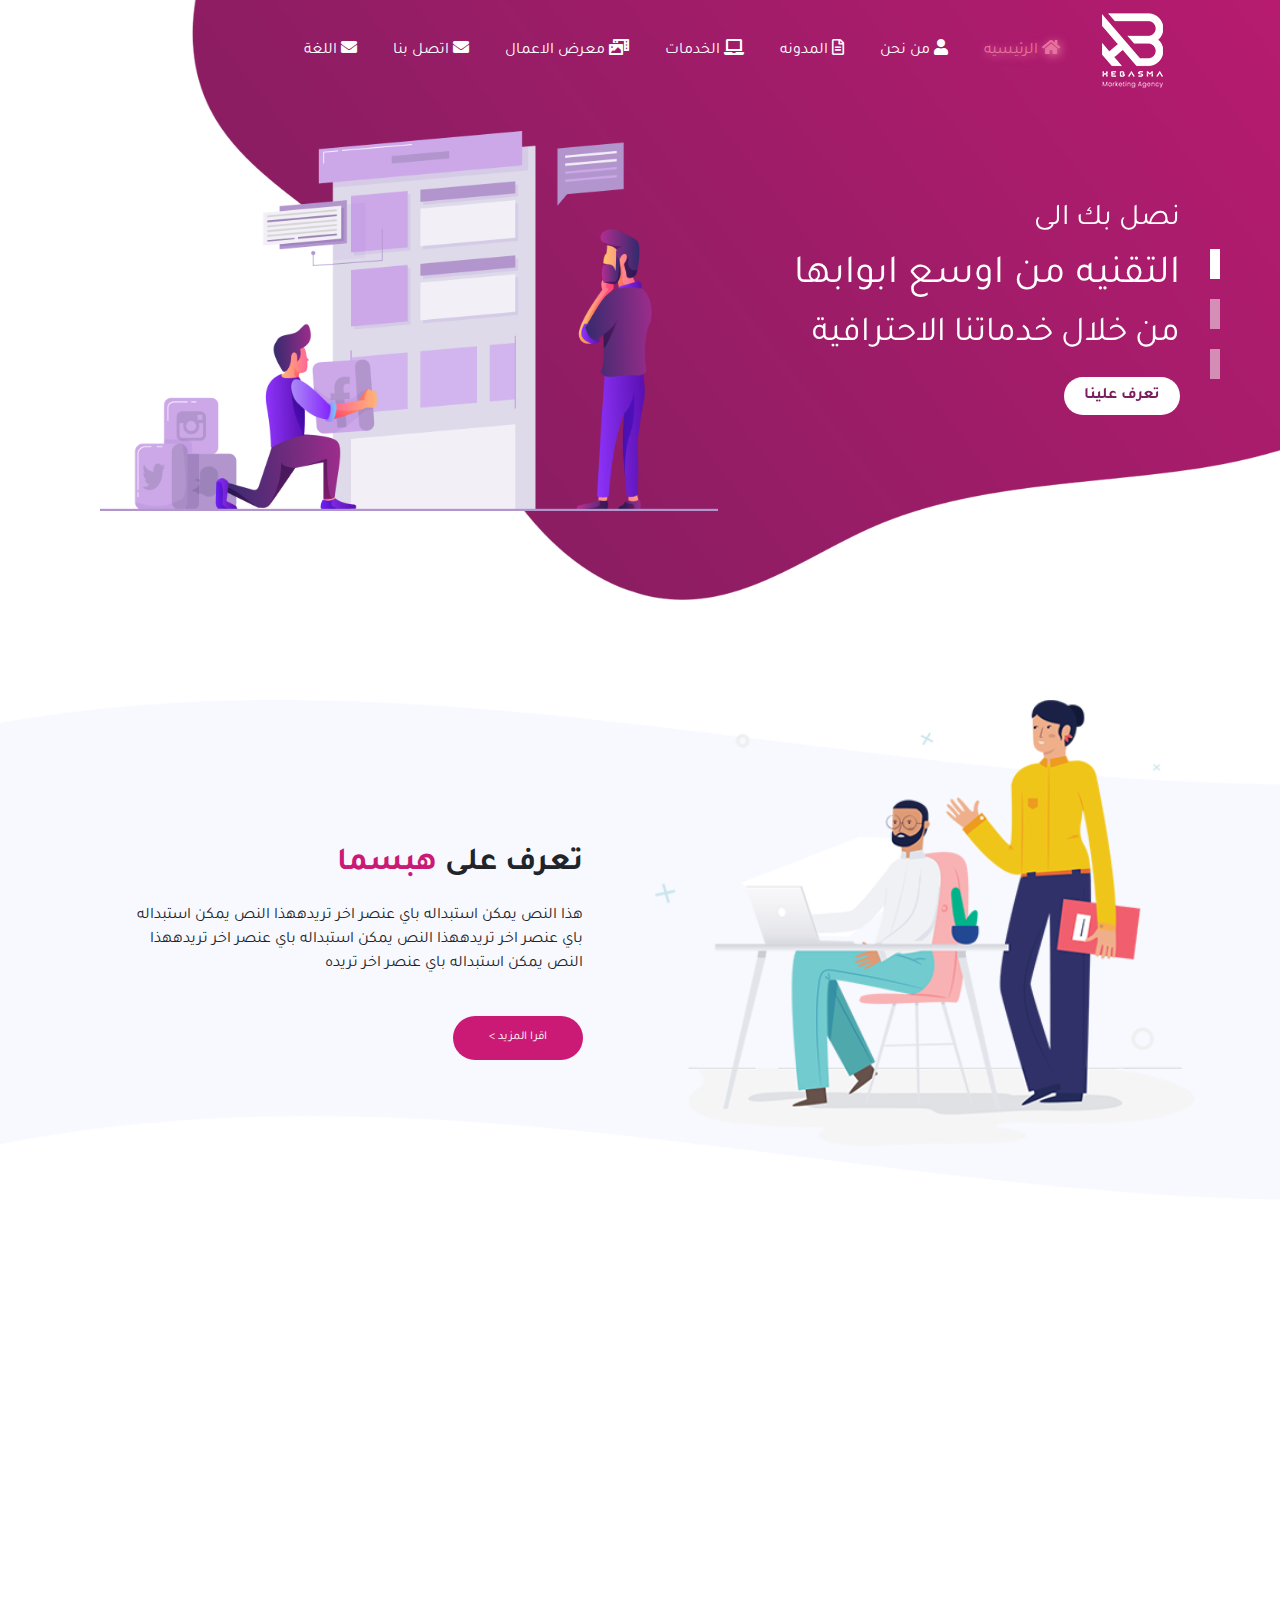
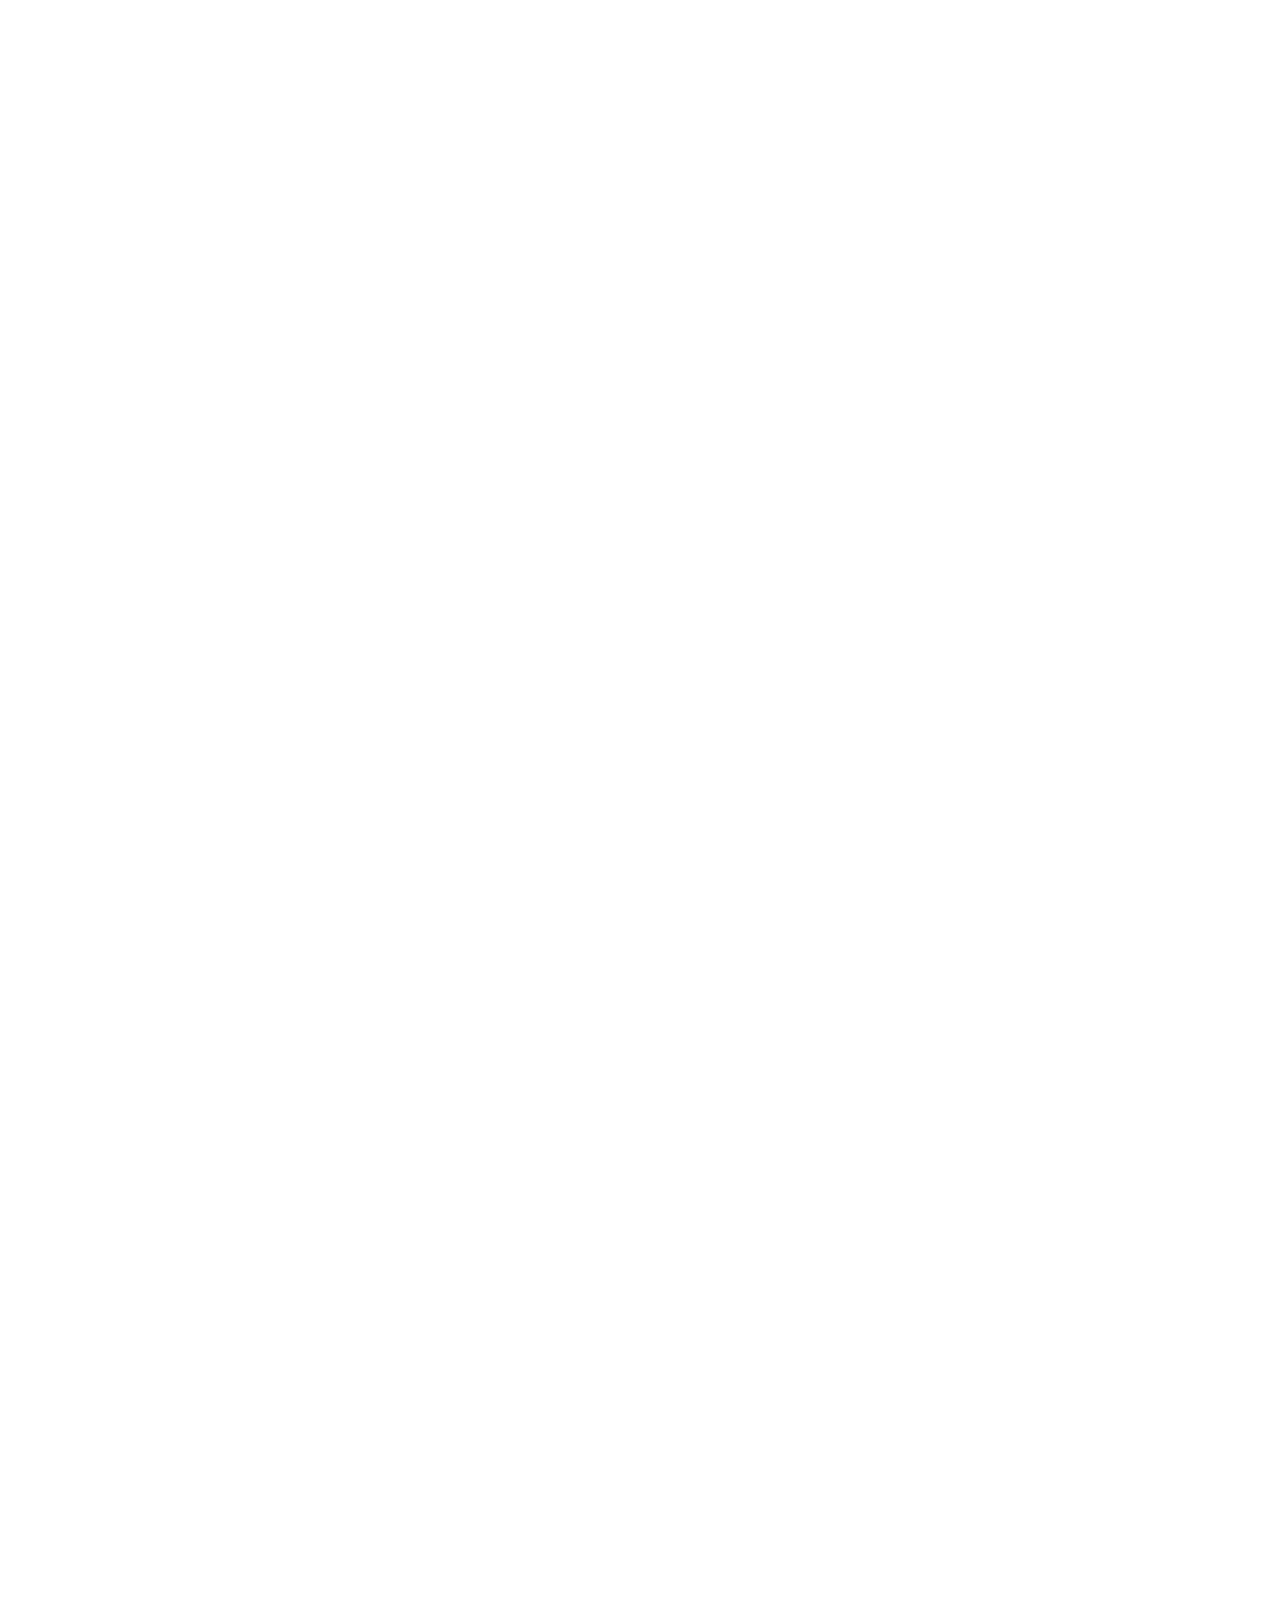
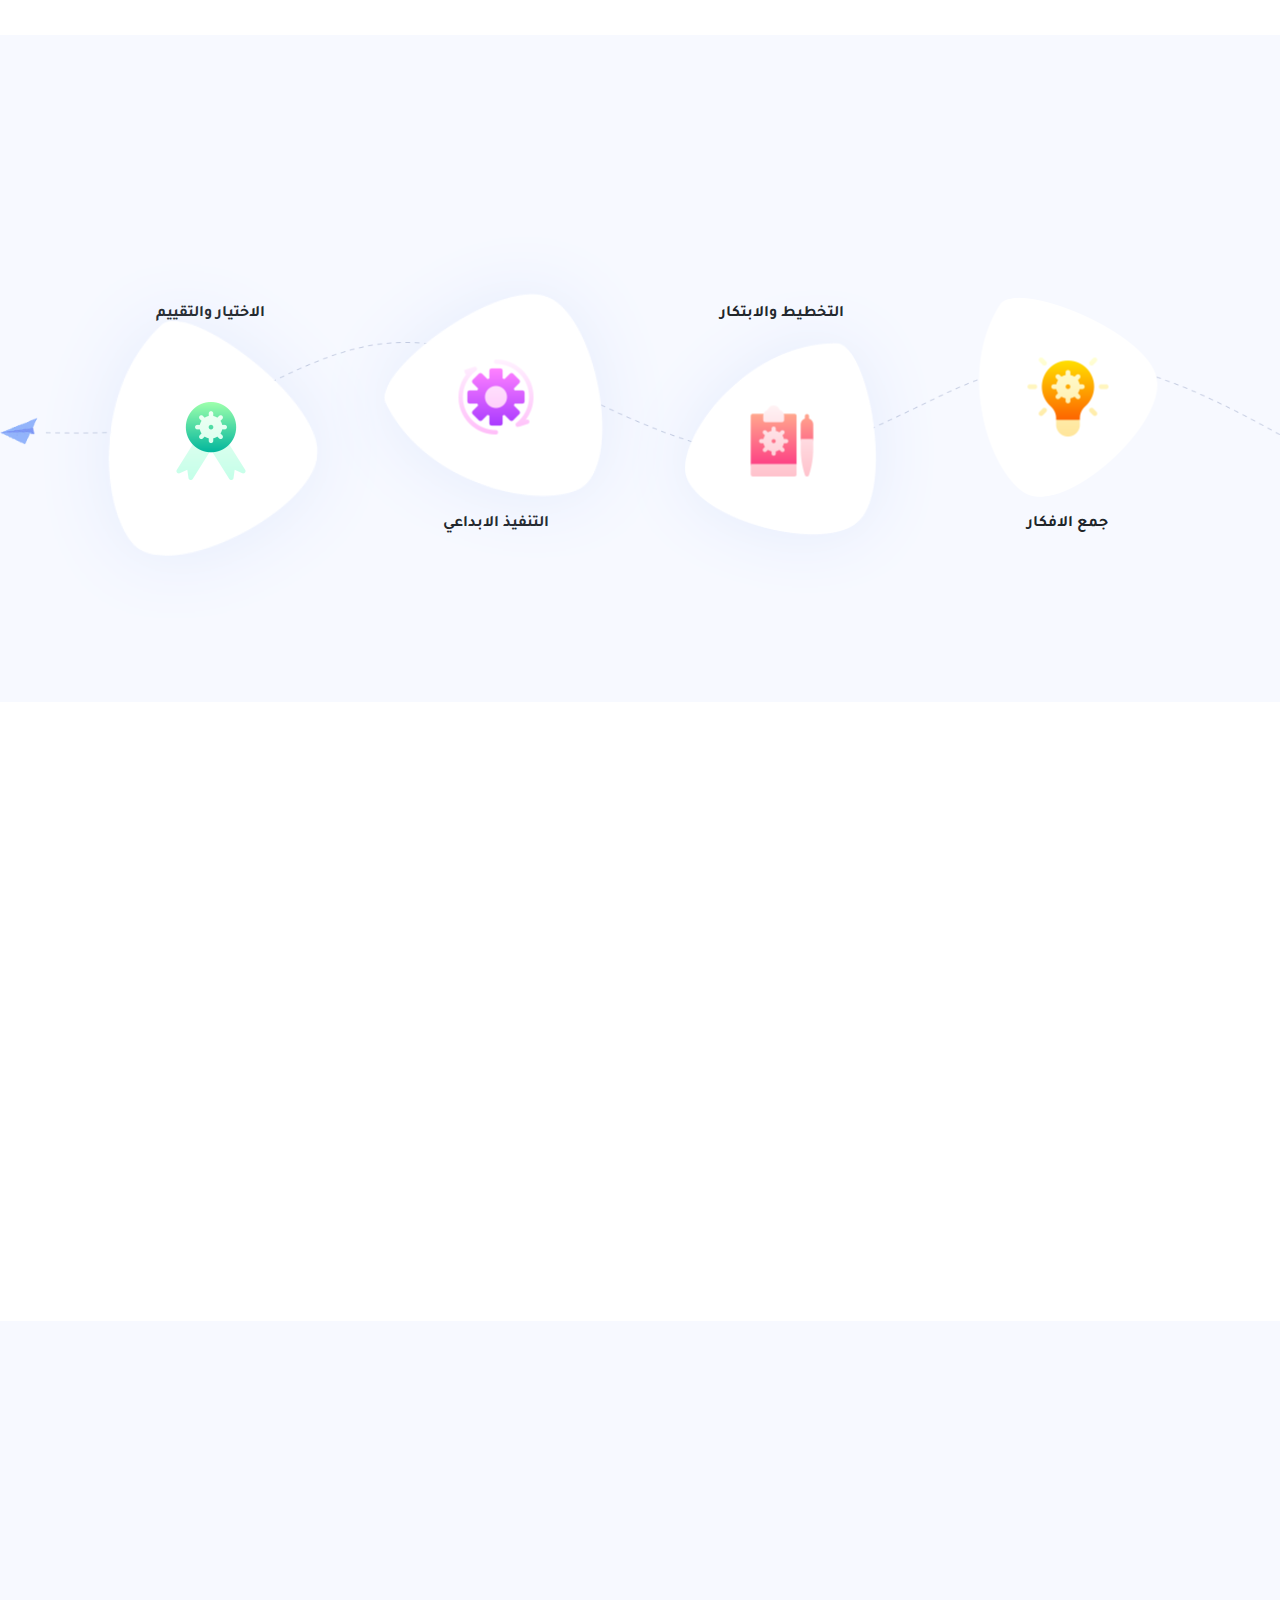
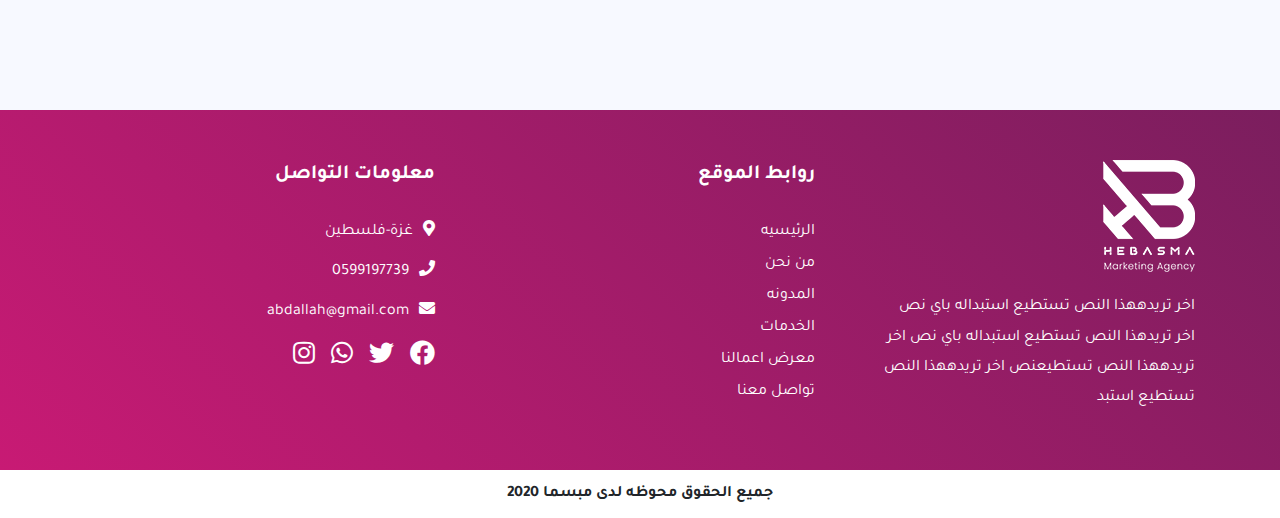
<file: index.html>
<!DOCTYPE html>
<html dir="rtl">
  <head>
    <title>Home Bage</title>
    <meta charset="utf-8">
    <meta name="viewport" content="width=device-width , initial-scale=1, shrink-to-fit=no">
    <meta name="description" content="Home Bage">
    <link rel="stylesheet" href="css/bootstrap.min.css">
    <link rel="stylesheet" href="css/all.min.css">
    <link rel="stylesheet" href="css/style.css">
    <link rel="stylesheet" href="css/animate.css">
    <link rel="stylesheet" href="css/Normalize.css">
    <link rel="stylesheet" href="css/fontawesome.min.css">
    <link rel="preconnect" href="https://fonts.gstatic.com">
    <link href="https://fonts.googleapis.com/css2?family=Tajawal:wght@200;400&amp;display=swap" rel="stylesheet">
  </head>
  <body>

 <!-- lader elements-->
 <div class="loader">
  <img  src="./imges/Infinity-1s-200px.gif" />
 </div>


    <!-- header elements-->
    <div class="container header-content"><img class="back" src="./imges/home-1_slider-2.png">
   



      <!-- create navbar-->



      <nav class="navbar navbar-expand-lg navbar-light ">
        <a class="navbar-brand ml-xl-4 ml-lg-1" href="#"><img src="./imges/Artboard 3.png"></a>
        <button class="navbar-toggler" type="button" data-toggle="collapse" data-target="#navbarSupportedContent" aria-controls="navbarSupportedContent" aria-expanded="false" aria-label="Toggle navigation">
          <span class="first-p"> </span>
          <span class="sec-p "></span>
          <span class="therd-p"></span>
        </button>
      
        <div class="collapse navbar-collapse" id="navbarSupportedContent">
          <ul class="navbar-nav ">
            <li class="nav-item active ">
              <a class="nav-link" href="#"><i class="fas fa-home"></i> الرئيسيه <span> </span> </a>
            </li>
            <li class="nav-item ">
              <a class="nav-link" href="#"><i class="fas fa-user"></i> من نحن <span></span></a>
            </li>
            <li class="nav-item  ">
              <a class="nav-link" href="#"><i class="far fa-file-alt"></i> المدونه  <span></span></a>
            </li>
            <li class="nav-item ">
              <a class="nav-link" href="#"><i class="fas fa-laptop"></i> الخدمات <span></span> </a>
            </li>
            <li class="nav-item  ">
              <a class="nav-link" href="#"><i class="fas fa-photo-video"></i> معرض الاعمال <span></span></a>
            </li>
            <li class="nav-item ">
              <a class="nav-link" href="#"><i class="fas fa-envelope"></i> اتصل بنا <span></span></a>
            </li>
            <li class="nav-item translate">
              <a class="nav-link" href="#">
                <i class="fas fa-envelope"></i> 
                 اللغة 
                <span></span>
              </a>
              <div class="inner-txt">
                <button><a href="./eng.html">الانجليزية</a></button>
                <button><a href="./index.html">العربية</a></button>
              </div> 
            </li>
            
            
          </ul>
        </div>
      </nav>


      <!-- create slider -->
<div class="maincarousal">
  <div class="container">
    <div id="carouselExampleIndicators" class="carousel slide" data-ride="carousel">
      <ol class="carousel-indicators">
        <li data-target="#carouselExampleIndicators" data-slide-to="0" class="active"></li>
        <li data-target="#carouselExampleIndicators" data-slide-to="1"></li>
        <li data-target="#carouselExampleIndicators" data-slide-to="2"></li>
      </ol>
      <div class="carousel-inner overflow-hidden">
        <div class="carousel-item active">
          <div class="row">
            <div class="col-md-5">
              <p class="wow fadeInDown">نصل بك الى</p>
             <p class="wow fadeInDown" data-wow-delay=".5s">التقنيه من اوسع ابوابها </p>
             <p class="wow fadeInDown"  data-wow-delay="1s">من خلال خدماتنا الاحترافية</p>
             <input type="submit" value="تعرف علينا" class="wow swing"  data-wow-delay="1.5s">
           </div>
            <div class="col-md-7">
             <img class="d-block w-100" src="./imges/slider.png" alt="...">
            </div>
          </div>
        </div>
        <div class="carousel-item overflow-hidden">
          <div class="row">
            <div class="col-md-5">
              <p class="wow fadeInDown">نوفر لك </p>
             <p class="wow fadeInDown" data-wow-delay=".5s">افضل فرص العمل </p>
             <p class="wow fadeInDown" data-wow-delay="1s">من خلال برامجنا الاحترافية</p>
             <input type="submit" value="تعرف علينا" class="wow swing"  data-wow-delay="1.5s">
           </div>
            <div class="col-md-7">
             <img class="d-block w-100" src="./imges/undraw_developer_activity_bv83.svg" alt="...">
            </div>
          </div>
        </div>
        <div class="carousel-item overflow-hidden">
          <div class="row">
            <div class="col-md-5">
              <p class="wow fadeInDown">نقدم لك</p>
             <p class="wow fadeInDown" data-wow-delay=".5s">افضل البرامج والدورات </p>
             <p class="wow fadeInDown" data-wow-delay="1s">من خلال مدربين مميزين</p>
             <input type="submit" value="تعرف علينا" class="wow swing"  data-wow-delay="1.5s">
           </div>
            <div class="col-md-7">
             <img class="d-block w-100" style="transform: scale(.9);" src="./imges/undraw_quiz_nlyh.svg" alt="...">
            </div>
          </div>
        </div>
      </div>
    </div>
  </div>
</div>


</div>



    <!--main1 elements ------------->
    <div class="main1">
      <div class="container overflow-hidden">
        <div class="row">
          <div class="col-md-6 wow fadeInRight">  <img src="./imges/img2.png" alt=""></div>
          <div class="col-md-6 wow fadeInLeft" data-wow-delay=".5s">
            <p class="header">تعرف على <span>هبسما</span></p>
          <p>هذا النص يمكن استبداله باي عنصر اخر تريدههذا النص يمكن استبداله باي عنصر اخر تريدههذا النص يمكن استبداله باي عنصر اخر تريدههذا النص يمكن استبداله باي عنصر اخر تريده</p>
          <input type="submit" value="اقرا المزيد &gt;">
          </div>
        </div>
      </div>
    </div>
    <!-- eand of main1---------------------    -->
    <!-- main2 elements -------------------------->
    <div class="main2 overflow-hidden"> 
      <div class="main2-header wow fadeInDown"> 
        <p class="header">المميزات</p>
        <p class="tittle">هذا النص يمكن استبداله باي عنصر اخر تريدههذا النص يمكن استبداله باي عنصر اخر تريدههذا النص يمكن استبداله باي عنصر اخر تريدههذاد</p>
      </div>
      <div class="main2-card"> 
        <div class="container"> 
          <div class="card wow flipInX" data-wow-delay=".5s"> 
            <div class="imgs"> <img src="./imges/card/1.png" alt=""><img src="./imges/card/2.png" alt=""><img src="./imges/card/3.png" alt=""><img src="./imges/card/4.png" alt=""></div>
            <div class="tittle-imgs"> 
              <p>التسويق الالكتروني</p>
            </div>
          </div>
          <div class="card wow flipInX" data-wow-delay=".8s"> 
            <div class="imgs"> <img src="./imges/card/1.png" alt=""><img src="./imges/card/2.png" alt=""><img src="./imges/card/3.png" alt=""><img src="./imges/card/5.png" alt=""></div>
            <div class="tittle-imgs"> 
              <p>تصميم هويه بصريه</p>
            </div>
          </div>
          <div class="card wow flipInX" data-wow-delay="1s"> 
            <div class="imgs"> <img src="./imges/card/1.png" alt=""><img src="./imges/card/2.png" alt=""><img src="./imges/card/3.png" alt=""><img src="./imges/card/6.png" alt=""></div>
            <div class="tittle-imgs"> 
              <p>تصميم جرافيك</p>
            </div>
          </div>
          <div class="card wow flipInX" data-wow-delay=".5s"> 
            <div class="imgs"> <img src="./imges/card/1.png" alt=""><img src="./imges/card/2.png" alt=""><img src="./imges/card/3.png" alt=""><img src="./imges/card/7.png" alt=""></div>
            <div class="tittle-imgs"> 
              <p>خدمات الكتابه الابداعيه</p>
            </div>
          </div>
          <div class="card wow flipInX" data-wow-delay=".8s"> 
            <div class="imgs"> <img src="./imges/card/1.png" alt=""><img src="./imges/card/2.png" alt=""><img src="./imges/card/3.png" alt=""><img src="./imges/card/8.png" alt=""></div>
            <div class="tittle-imgs"> 
              <p>التصوير والمنتاج</p>
            </div>
          </div>
          <div class="card wow flipInX" data-wow-delay="1 s"> 
            <div class="imgs"> <img src="./imges/card/1.png" alt=""><img src="./imges/card/2.png" alt=""><img src="./imges/card/3.png" alt=""><img src="./imges/card/9.png" alt=""></div>
            <div class="tittle-imgs"> 
              <p>تحسين محركات البحث</p>
            </div>
          </div>
        </div>
      </div>
    </div>
    <!-- main3 elements -------------------------->
    <div class="main3 overflow-hidden" > 
      <div class="main3-header  wow fadeInDown"> 
        <p class="header">معرض <span>اعمالنا</span></p>
        <p class="tittle">هذا النص يمكن استبداله باي عنصر اخر تريدههذا النص يمكن استبداله باي عنصر اخر تريدههذا النص يمكن استبداله باي عنصر اخر تريدههذاد</p>
      </div>
      <div class="main3-filter">
        <div class="container"> 
          <div class="filter-li"> 
            <ul> 
              <li class="active wow flipInY" data-filter="all" data-wow-delay=".1s">الكل </li>
              <li class=" wow flipInY" data-filter=".one" data-wow-delay=".4s">مواقع الانترنت </li>
              <li class=" wow flipInY" data-filter=".two" data-wow-delay=".7s">تطبيقات الموبايل </li>
              <li class=" wow flipInY" data-filter=".three" data-wow-delay="1s">فيديو موشن </li>
              <li class=" wow flipInY" data-filter=".four" data-wow-delay="1.2s">هوية بصرية </li>
            </ul>
          </div>
          <div class="filter-img row"> 
            <div class="mix col-6 col-md-4 one wow slideInDown"  data-wow-delay="0s">
              <img src="./imges/filter1.png" >
              <div class="outer">
                <h3>تصميم مواقع الانترنت</h3>
                <a href="#">اقرأ المزيد <i class="fas fa-chevron-left"></i>  </a>
              </div>
            </div>
            <div class="mix col-6 col-md-4 four wow slideInDown" data-wow-delay=".5s" >
              <img src="./imges/filter2.png" >
              <div class="outer">
              <h3>تصميم هوية بصريه</h3>
              <a href="#">اقرأ المزيد <i class="fas fa-chevron-left"></i>  </a>
            </div>
          </div>
            <div class="mix col-6 col-md-4 three wow slideInDown" data-wow-delay=".9s" > 
              <img src="./imges/filter3.png">
              <div class="outer">
                <h3>تصميم موشن جرافيك</h3>
                <a href="#">اقرأ المزيد <i class="fas fa-chevron-left"></i>  </a>
              </div>
            </div>
            <div class="mix col-6 col-md-4 one wow slideInDown" data-wow-delay=".3s"> 
              <img src="./imges/filter4.png">
              <div class="outer">
                <h3>تصميم مواقع الانترنت</h3>
                <a href="#">اقرأ المزيد  <i class="fas fa-chevron-left"></i> </a>
              </div>
            </div>
            <div class="mix col-6 col-md-4 two wow slideInDown"  data-wow-delay=".7s"> 
              <img src="./imges/filter5.png">
              <div class="outer">
                <h3>تصميم مواقع الهاتف</h3>
                <a href="#">اقرأ المزيد  <i class="fas fa-chevron-left"></i> </a>
              </div>
            </div>
            <div class="mix col-6 col-md-4 three wow slideInDown"  data-wow-delay="1.2s"> 
              <img src="./imges/filter6.png">
              <div class="outer">
                <h3>تصميم مواقع الانترنت</h3>
                <a href="#">اقرأ المزيد <i class="fas fa-chevron-left"></i>  </a>
              </div>
            </div>
          </div>
        </div>
      </div>
    </div>
    <!-- main4 elements -------------------------->
    <div class="main4 overflow-hidden"> 
      <div class="main4-header  wow fadeInDown"> 
        <p class="header">كيف نعمل؟</p>
        <p class="tittle">هذا النص يمكن استبداله باي عنصر اخر تريدههذا النص يمكن استبداله باي عنصر اخر تريدههذا النص يمكن استبداله باي عنصر اخر تريدههذاد</p>
      </div>
      <div class="main4-work">
        <div class="works"><img class="back" src="./imges/arrow.png" alt="">
          <div class="container">
            <div class="card ">
              <div class="card-work"> <img src="./imges/works/1.png" alt=""><img src="./imges/works/11.png" alt=""></div>
              <p>جمع الافكار</p>
            </div>
            <div class="card">
              <p>التخطيط والابتكار</p>
              <div class="card-work"> <img class="odd" src="./imges/works/2.png" alt=""><img src="./imges/works/22.png" alt=""></div>
            </div>
            <div class="card">
              <div class="card-work"> <img class="odd2" src="./imges/works/3.png" alt=""><img src="./imges/works/33.png" alt=""></div>
              <p>التنفيذ الابداعي</p>
            </div>
            <div class="card">
              <p>الاختيار والتقييم</p>
              <div class="card-work"> <img class="odd2" src="./imges/works/4.png" alt=""><img src="./imges/works/44.png" alt=""></div>
            </div>
          </div>
        </div>
      </div>
    </div>
    <!-- main5 elements -------------------------->
    <div class="main5 overflow-hidden"> 
      <div class="main5-header wow fadeInDown"> 
        <p class="header">جديد دوراتنا </p>
      </div>
      <div class="main5-corse container">
        <div class="corse wow fadeInLeft"> 
          <div class="corse-img"> <img src="./imges/corse1.png" alt=""></div>
          <div class="corse-text"> 
            <p>دوره تعلم تطوير مواقع الويب </p><a href="#">اشترك الان <i class="fas fa-arrow-left"></i>  </a>
          </div>
        </div>
        <div class="corse wow fadeInLeft" data-wow-delay=".5s"> 
          <div class="corse-img"> <img src="./imges/corse2.png" alt=""></div>
          <div class="corse-text"> 
            <p>دوره برمجه تطبيقات الهواتف الذكيه </p><a href="#">اشترك الان <i class="fas fa-arrow-left"></i>  </a>
          </div>
        </div>
        <div class="corse wow fadeInLeft" data-wow-delay="1s"> 
          <div class="corse-img"> <img src="./imges/corse3.png" alt=""></div>
          <div class="corse-text"> 
            <p>دوره صناعه العاب الويب المتطوره </p><a href="#">اشترك الان <i class="fas fa-arrow-left"></i> </a>
          </div>
        </div>
      </div>
    </div>
    <!-- main6 elements -------------------------->
    <div class="main6 overflow-hidden"> 
      <div class="main6-corse container">
        <div class="corse corse1  wow fadeInDown"> 
          <p class="tittle">ماذا قال عملائنا عنا</p>
          <p class="big">عملائنا تكرمو لنا بعبارات</p>
          <p class="big">بسيطه حول خدمتنا</p>
        </div>
        <div class="corse corse2 wow flipInX">
          <p class="text">هذا النص تستطيع استبداله باي نص اخر تريدههذا النص تستطيع استبداله باي نص اخر تريدهذا النص تستطيع استبداله باي نص اخر تريدههذا النص تستطيع استبداه</p>
          <div class="auther"> <img src="./imges/auther1.png" alt=""><span class="athure-name"> 
              <p class="name">خالد الرباح </p>
              <p class="lname">المدير التنفيذي لشركه الحياة</p></span></div><img class="quite" src="./imges/quite.png">
        </div>
        <div class="corse corse3 wow flipInX"> 
          <p class="text">هذا النص تستطيع استبداله باي نص اخر تريدههذا النص تستطيع استبداله باي نص اخر تريدهذا النص تستطيع استبداله باي نص اخر تريدههذا النص تستطيع استبداه</p>
          <div class="auther"> <img src="./imges/auther2.png" alt=""><span class="athure-name"> 
              <p class="name">محمد البنا </p>
              <p class="lname">المدير التنفيذي لشركه الحياة</p></span></div><img class="quite" src="./imges/quite.png">
        </div>
      </div>
    </div>
    <!-- footer elements -------------------------->
    <div class="footer overflow-hidden"> 
      <div class="container"> 
        <div class="row">
        <div class="col-sm-4"> <img src="./imges/footer.png" alt="">
          <p> اخر تريدههذا النص تستطيع استبداله باي نص اخر تريدهذا النص تستطيع استبداله باي نص اخر تريدههذا النص تستطيعنص اخر تريدههذا النص تستطيع استبد </p>
        </div>
        <div class="col-sm-4"> 
          <p class="list-tittle">روابط الموقع</p>
          <ul> 
            <li>الرئيسيه</li>
            <li>من نحن</li>
            <li>المدونه</li>
            <li>الخدمات</li>
            <li>معرض اعمالنا</li>
            <li>تواصل معنا</li>
          </ul>
        </div>
        <div class="col-sm-4"> 
          <p class="list-tittle">معلومات التواصل</p>
          <p class="p-footer"><i class="fas fa-map-marker-alt"></i> غزة-فلسطين</p>
          <p class="p-footer"><i class="fas fa-phone"></i> 0599197739</p>
          <p class="p-footer"><i class="fas fa-envelope"></i> abdallah@gmail.com</p>
          <p class="p-footer"><i class="fab fa-facebook"></i> <i class="fab fa-twitter"></i> <i class="fab fa-whatsapp"></i> <i class="fab fa-instagram"></i></p>
        </div>
      </div>
    </div>
  </div>
    <div class="last">جميع الحقوق محوظه لدى مبسما 2020 </div>
    <script src="js/jquery-3.4.1.min.js"></script>
    <script src="js/script.js"></script>
    <script src="js/wow.min.js"></script>
    <script src="js/bootstrap.min.js"></script>
    <script src="js/popper.min.js"></script>
    <script src="js/mixitup.min.js"></script>
    <script>
      new WOW().init();
      </script>
  </body>
</html>
</file>
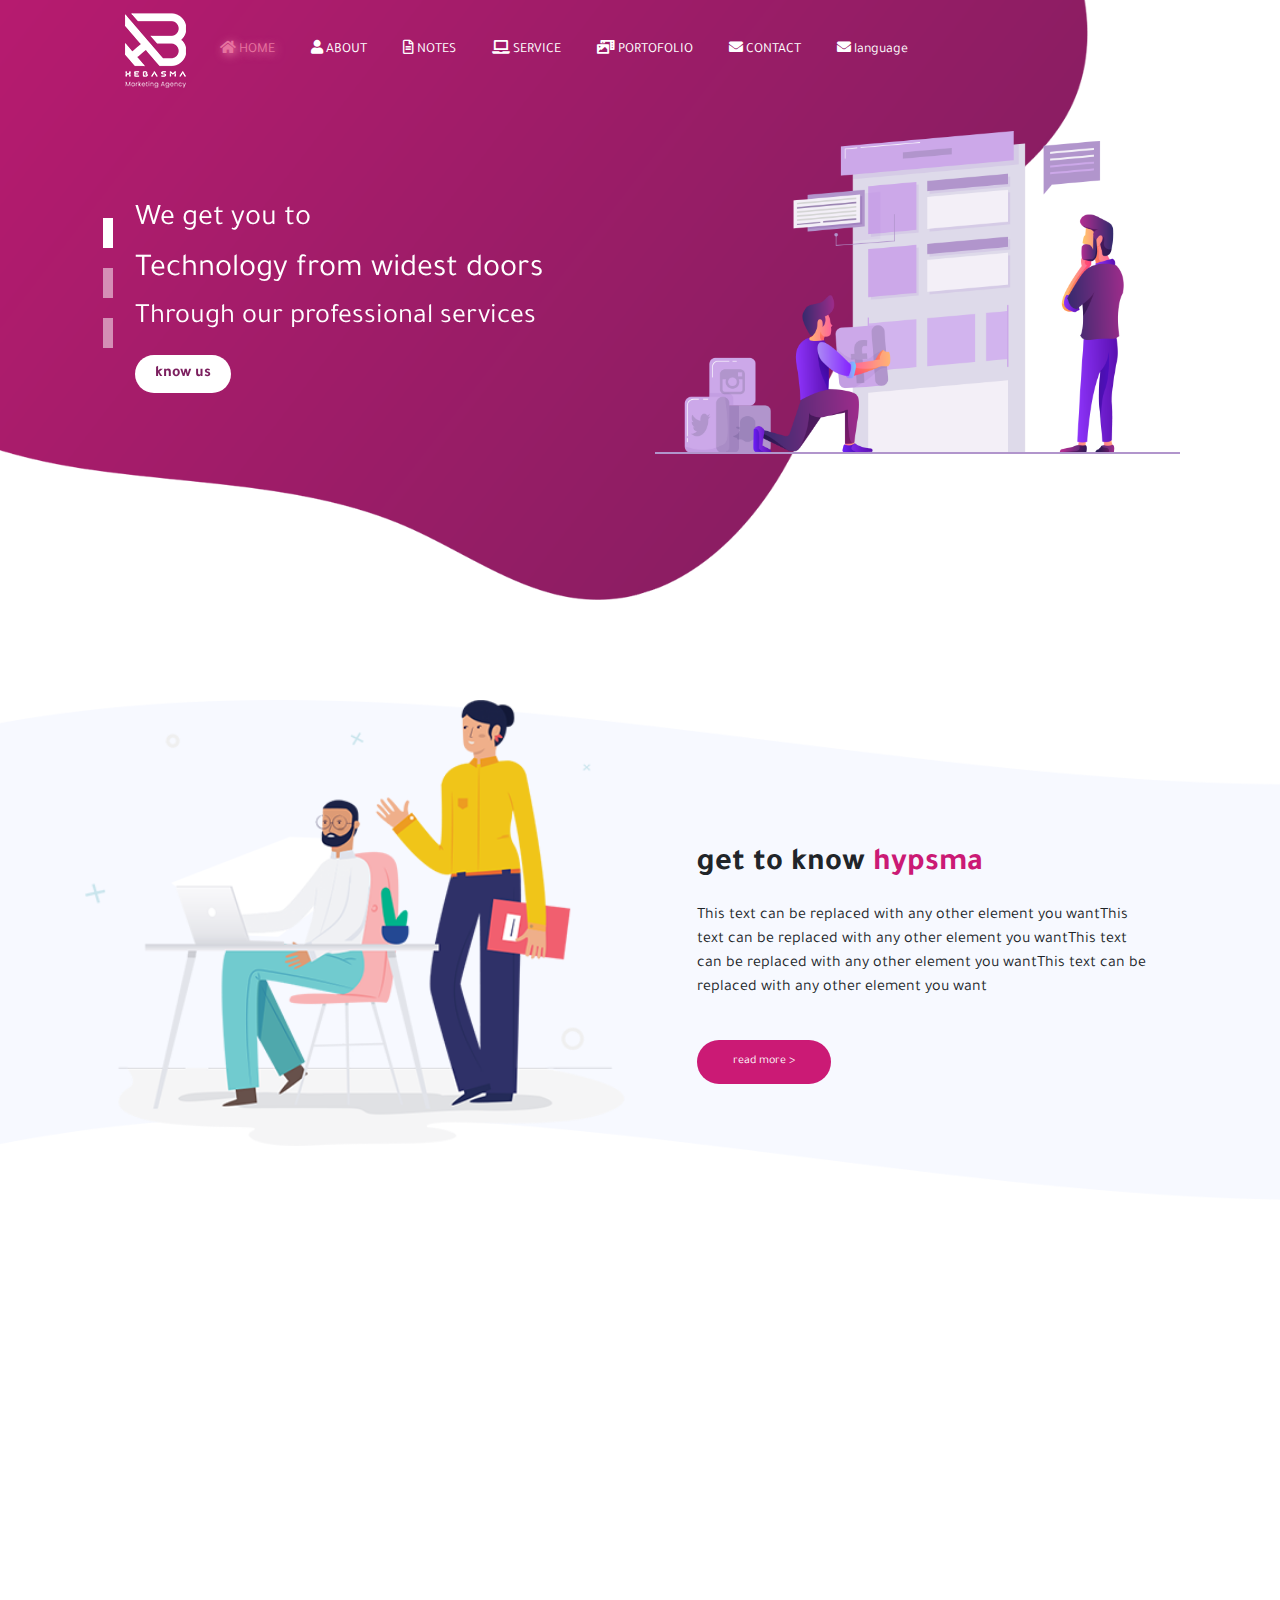
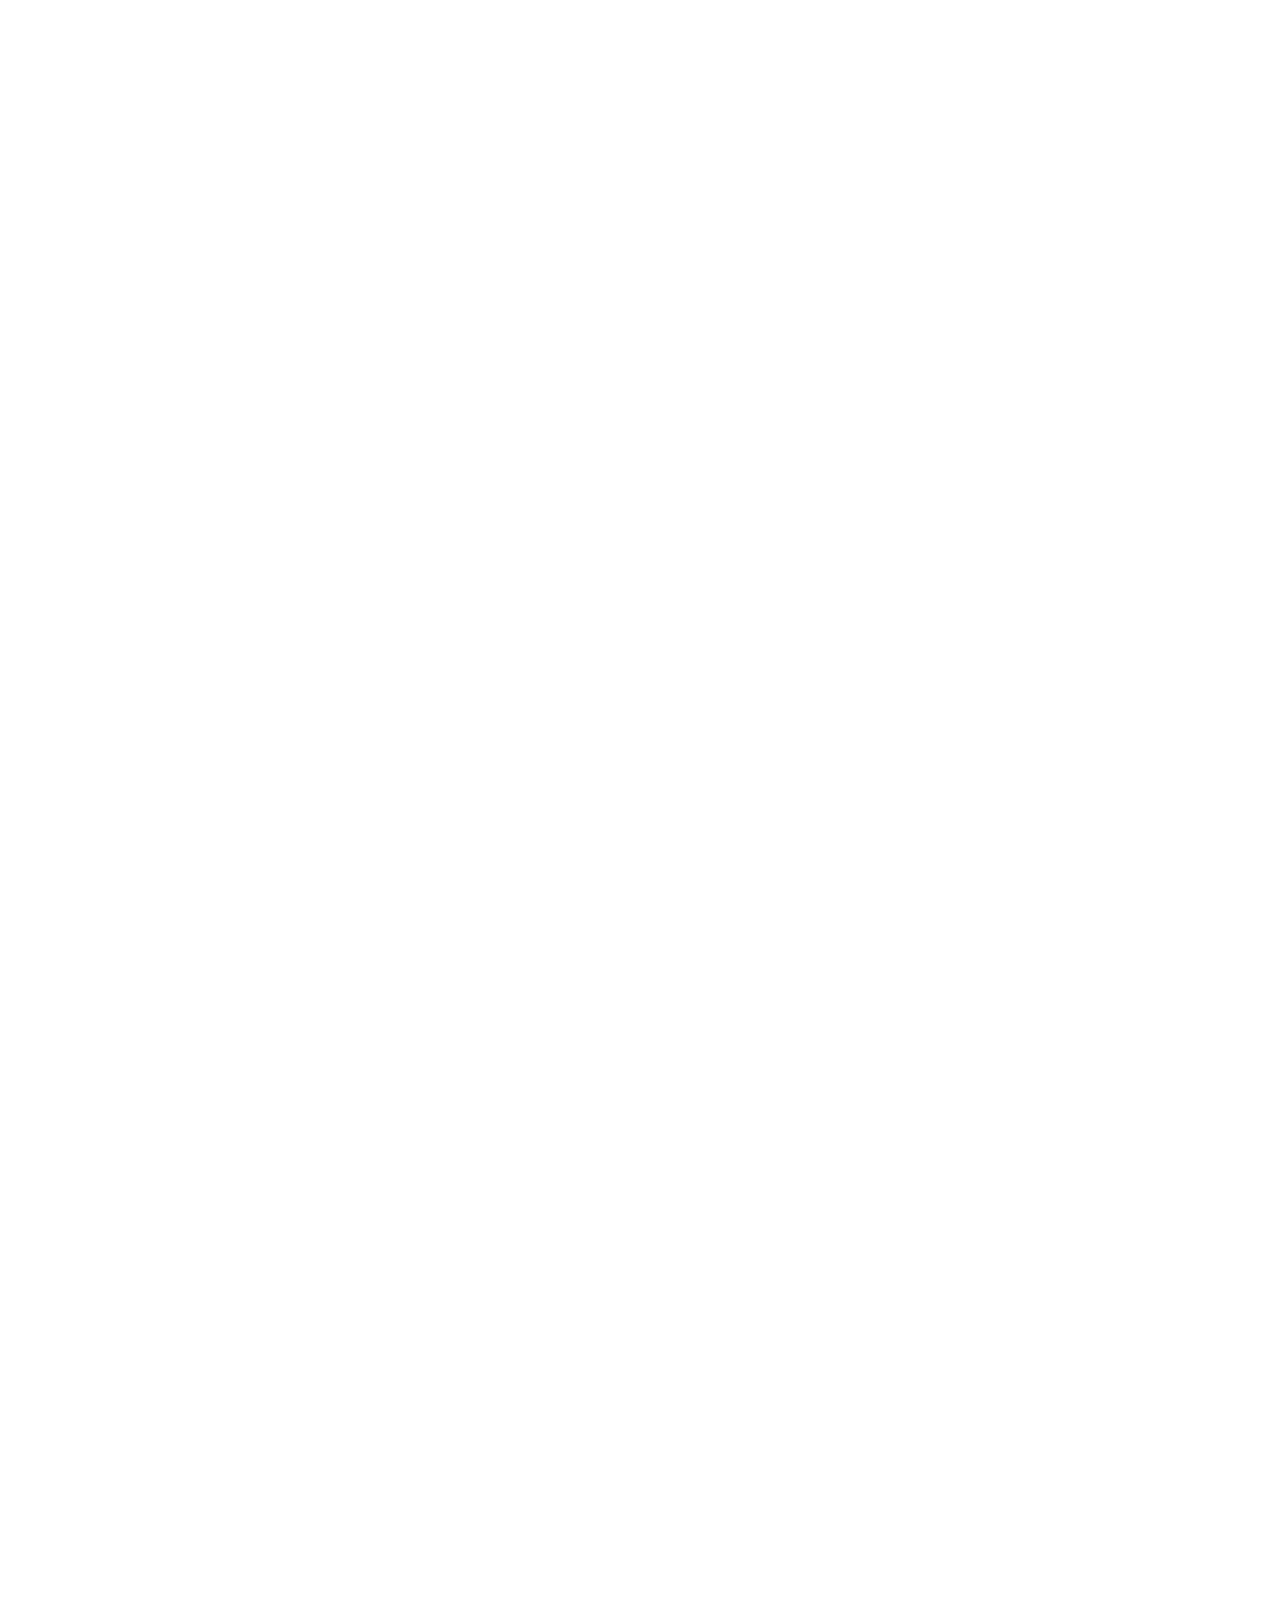
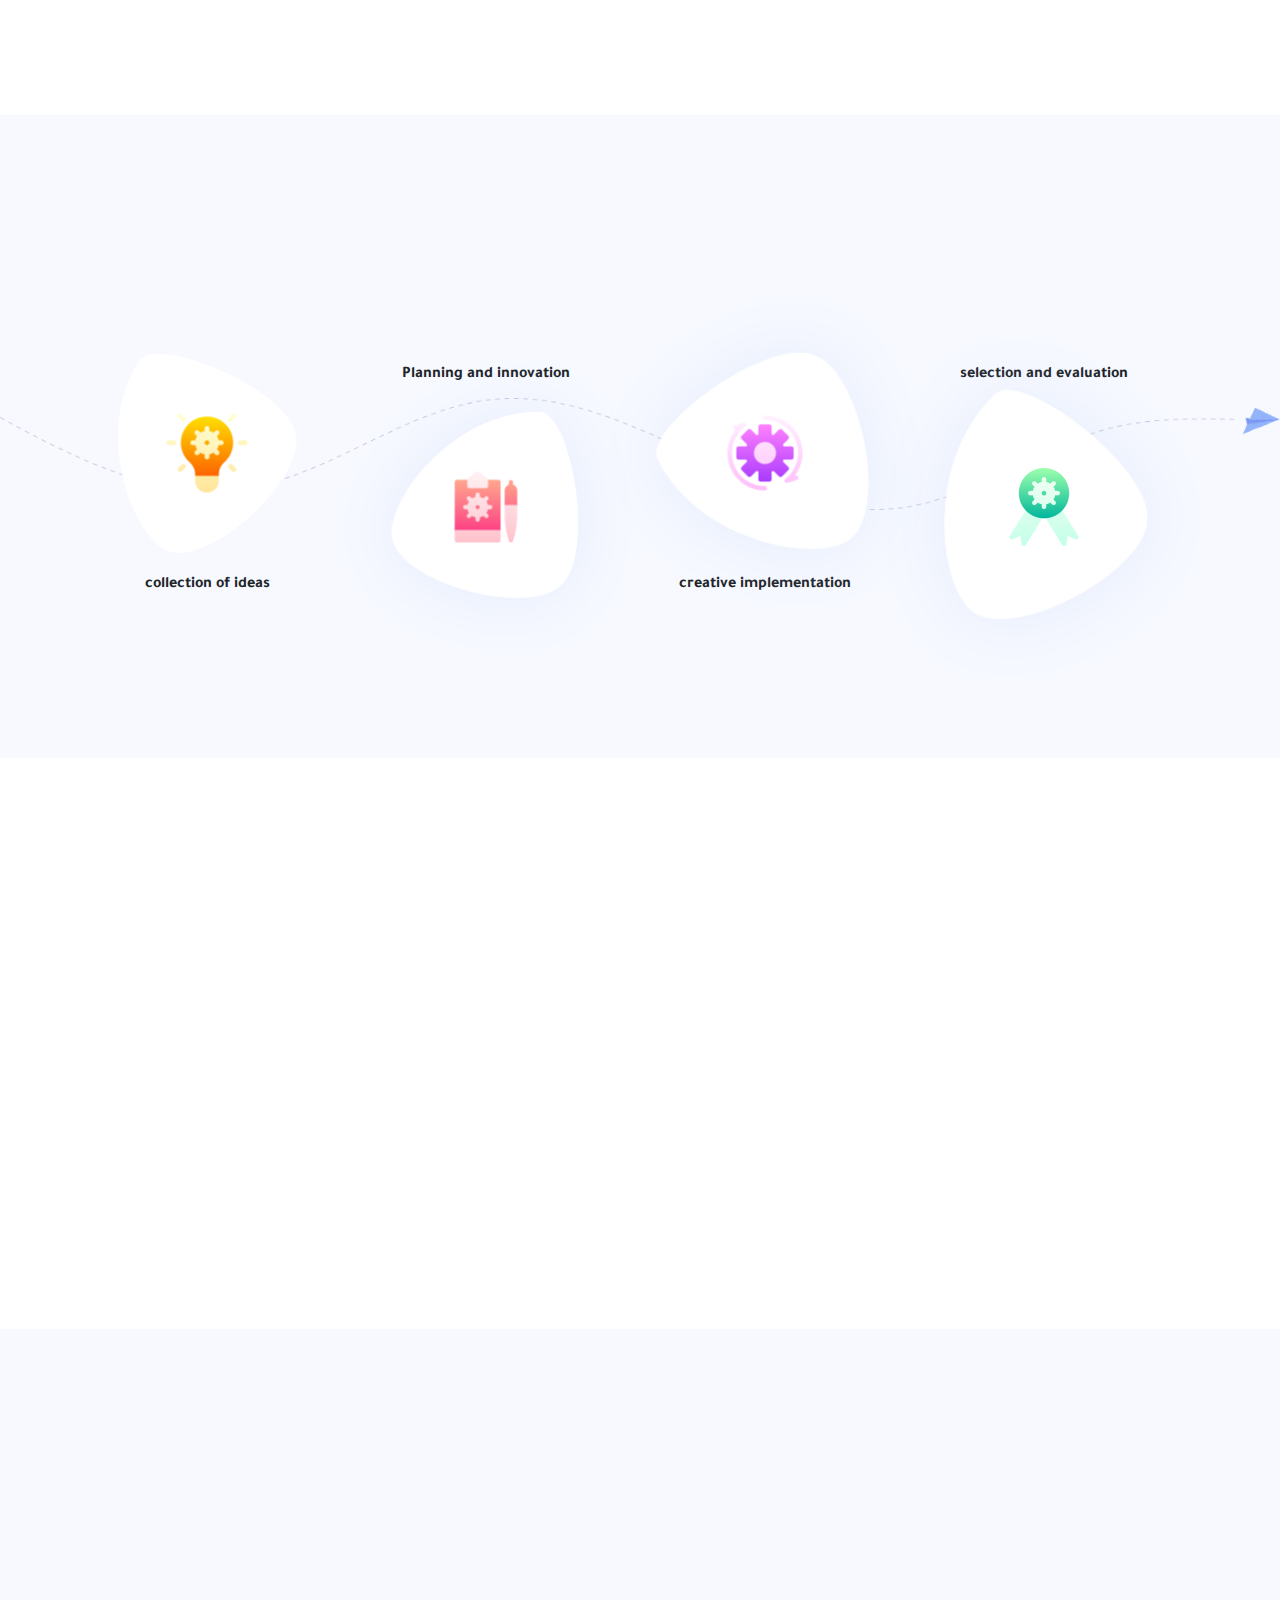
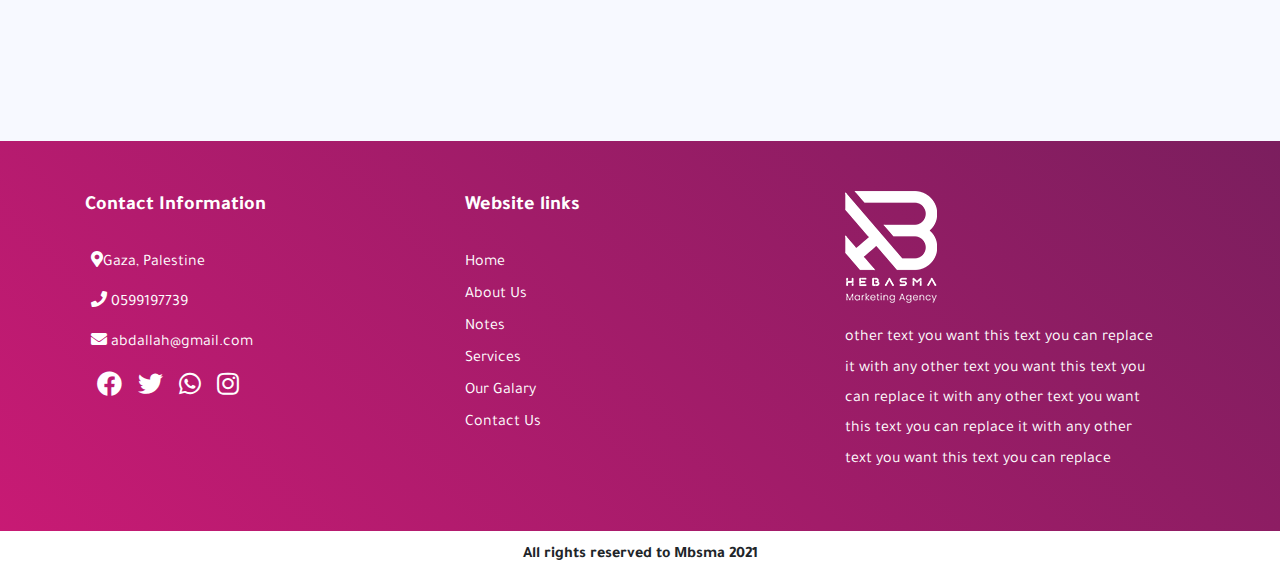
<file: eng.html>
<!DOCTYPE html>
<html dir="ltr">
  <head>
    <title>Home Bage</title>
    <meta charset="utf-8">
    <meta name="viewport" content="width=device-width , initial-scale=1, shrink-to-fit=no">
    <meta name="description" content="Home Bage">
    <link rel="stylesheet" href="css/bootstrap.min.css">
    <link rel="stylesheet" href="css/all.min.css">
    <link rel="stylesheet" href="css/style.css">
    <link rel="stylesheet" href="css/english.css">
    <link rel="stylesheet" href="css/animate.css">
    <link rel="stylesheet" href="css/Normalize.css">
    <link rel="stylesheet" href="css/fontawesome.min.css">
    <link rel="preconnect" href="https://fonts.gstatic.com">
    <link href="https://fonts.googleapis.com/css2?family=Tajawal:wght@200;400&amp;display=swap" rel="stylesheet">
  </head>
  <body>

 <!-- lader elements-->
 <div class="loader">
  <img  src="./imges/Infinity-1s-200px.gif" />
 </div>


    <!-- header elements-->
    <div class="container header-content"><img class="back" src="./imges/english/eng-1.png">
   



      <!-- create navbar-->



      <nav class="navbar navbar-expand-lg navbar-light ">
        <a class="navbar-brand ml-xl-4 ml-lg-1" href="#"><img src="./imges/Artboard 3.png"></a>
        <button class="navbar-toggler" type="button" data-toggle="collapse" data-target="#navbarSupportedContent" aria-controls="navbarSupportedContent" aria-expanded="false" aria-label="Toggle navigation">
          <span class="first-p"> </span>
          <span class="sec-p "></span>
          <span class="therd-p"></span>
        </button>
      
        <div class="collapse navbar-collapse" id="navbarSupportedContent">
          <ul class="navbar-nav ">
            <li class="nav-item active ">
              <a class="nav-link" href="#"><i class="fas fa-home"></i> HOME <span> </span> </a>
            </li>
            <li class="nav-item ">
              <a class="nav-link" href="#"><i class="fas fa-user"></i> ABOUT <span></span></a>
            </li>
            <li class="nav-item  ">
              <a class="nav-link" href="#"><i class="far fa-file-alt"></i> NOTES<span></span></a>
            </li>
            <li class="nav-item ">
              <a class="nav-link" href="#"><i class="fas fa-laptop"></i> SERVICE <span></span> </a>
            </li>
            <li class="nav-item  ">
              <a class="nav-link" href="#"><i class="fas fa-photo-video"></i> PORTOFOLIO <span></span></a>
            </li>
            <li class="nav-item ">
              <a class="nav-link" href="#"><i class="fas fa-envelope"></i>  CONTACT <span></span></a>
            </li>
            <li class="nav-item translate">
              <a class="nav-link" href="#">
                <i class="fas fa-envelope"></i> 
                 language 
                <span></span>
              </a>
              <div class="inner-txt">
                <button><a href="./eng.html">English</a></button>
                <button><a href="./index.html">Arabic</a></button>
            </div> 
            </li>
            
            
          </ul>
        </div>
      </nav>


      <!-- create slider -->
<div class="maincarousal">
  <div class="container ">
    <div id="carouselExampleIndicators" class="carousel slide" data-ride="carousel">
      <ol class="carousel-indicators">
        <li data-target="#carouselExampleIndicators" data-slide-to="0" class="active"></li>
        <li data-target="#carouselExampleIndicators" data-slide-to="1"></li>
        <li data-target="#carouselExampleIndicators" data-slide-to="2"></li>
      </ol>
      <div class="carousel-inner overflow-hidden">
        <div class="carousel-item active">
          <div class="row">
            <div class="col-md-6">
              <p class="wow fadeInDown">We get you to</p>
             <p class="wow fadeInDown" data-wow-delay=".5s">Technology from  widest doors </p>
             <p class="wow fadeInDown"  data-wow-delay="1s">Through our professional services</p>
             <input type="submit" value="know us" class="wow swing"  data-wow-delay="1.5s">
           </div>
            <div class="col-md-6">
             <img class="d-block w-100" src="./imges/slider.png" alt="...">
            </div>
          </div>
        </div>
        <div class="carousel-item overflow-hidden">
          <div class="row">
            <div class="col-md-6">
              <p class="wow fadeInDown">We provide you</p>
             <p class="wow fadeInDown" data-wow-delay=".5s"> best job opportunities </p>
             <p class="wow fadeInDown" data-wow-delay="1s">Through our professional programs</p>
             <input type="submit" value="know us" class="wow swing"  data-wow-delay="1.5s">
           </div>
            <div class="col-md-6">
             <img class="d-block w-100" src="./imges/undraw_developer_activity_bv83.svg" alt="...">
            </div>
          </div>
        </div>
        <div class="carousel-item overflow-hidden">
          <div class="row">
            <div class="col-md-6">
              <p class="wow fadeInDown">We present to you</p>
             <p class="wow fadeInDown" data-wow-delay=".5s">The best programs and courses </p>
             <p class="wow fadeInDown" data-wow-delay="1s">Through distinguished coaches</p>
             <input type="submit" value="know us" class="wow swing"  data-wow-delay="1.5s">
           </div>
            <div class="col-md-6">
             <img class="d-block w-100" style="transform: scale(.9);" src="./imges/undraw_quiz_nlyh.svg" alt="...">
            </div>
          </div>
        </div>
      </div>
    </div>
  </div>
</div>


</div>



    <!--main1 elements ------------->
    <div class="main1">
      <div class="container overflow-hidden">
        <div class="row">
          <div class="col-md-6 wow fadeInRight">  <img src="./imges/img2.png" alt=""></div>
          <div class="col-md-6 wow fadeInLeft" data-wow-delay=".5s">
            <p class="header">get to know <span>hypsma</span></p>
          <p>This text can be replaced with any other element you wantThis text can be replaced with any other element you wantThis text can be replaced with any other element you wantThis text can be replaced with any other element you want</p>
          <input type="submit" value="read more &gt;">
          </div>
        </div>
      </div>
    </div>
    <!-- eand of main1---------------------    -->
    <!-- main2 elements -------------------------->
    <div class="main2 overflow-hidden"> 
      <div class="main2-header wow fadeInDown"> 
        <p class="header">Features</p>
        <p class="tittle">This text can be replaced with any other element you wantThis text can be replaced with any other element you wantThis text can be replaced with any other element you wantThis</p>
      </div>
      <div class="main2-card"> 
        <div class="container"> 
          <div class="card wow flipInX" data-wow-delay=".5s"> 
            <div class="imgs"> <img src="./imges/card/1.png" alt=""><img src="./imges/card/2.png" alt=""><img src="./imges/card/3.png" alt=""><img src="./imges/card/4.png" alt=""></div>
            <div class="tittle-imgs"> 
              <p>E-Marketing</p>
            </div>
          </div>
          <div class="card wow flipInX" data-wow-delay=".8s"> 
            <div class="imgs"> <img src="./imges/card/1.png" alt=""><img src="./imges/card/2.png" alt=""><img src="./imges/card/3.png" alt=""><img src="./imges/card/5.png" alt=""></div>
            <div class="tittle-imgs"> 
              <p>visual identity design</p>
            </div>
          </div>
          <div class="card wow flipInX" data-wow-delay="1s"> 
            <div class="imgs"> <img src="./imges/card/1.png" alt=""><img src="./imges/card/2.png" alt=""><img src="./imges/card/3.png" alt=""><img src="./imges/card/6.png" alt=""></div>
            <div class="tittle-imgs"> 
              <p>Graphic Design</p>
            </div>
          </div>
          <div class="card wow flipInX" data-wow-delay=".5s"> 
            <div class="imgs"> <img src="./imges/card/1.png" alt=""><img src="./imges/card/2.png" alt=""><img src="./imges/card/3.png" alt=""><img src="./imges/card/7.png" alt=""></div>
            <div class="tittle-imgs"> 
              <p>creative writing services</p>
            </div>
          </div>
          <div class="card wow flipInX" data-wow-delay=".8s"> 
            <div class="imgs"> <img src="./imges/card/1.png" alt=""><img src="./imges/card/2.png" alt=""><img src="./imges/card/3.png" alt=""><img src="./imges/card/8.png" alt=""></div>
            <div class="tittle-imgs"> 
              <p>Photography and production</p>
            </div>
          </div>
          <div class="card wow flipInX" data-wow-delay="1 s"> 
            <div class="imgs"> <img src="./imges/card/1.png" alt=""><img src="./imges/card/2.png" alt=""><img src="./imges/card/3.png" alt=""><img src="./imges/card/9.png" alt=""></div>
            <div class="tittle-imgs"> 
              <p>Search Engine Optimization</p>
            </div>
          </div>
        </div>
      </div>
    </div>
    <!-- main3 elements -------------------------->
    <div class="main3 overflow-hidden" > 
      <div class="main3-header  wow fadeInDown"> 
        <p class="header">Our work <span>gallery</span></p>
        <p class="tittle">This text can be replaced with any other element you wantThis text can be replaced with any other element you wantThis text can be replaced with any other element you wantThis</p>
      </div>
      <div class="main3-filter">
        <div class="container"> 
          <div class="filter-li"> 
            <ul> 
              <li class="active wow flipInY" data-filter="all" data-wow-delay=".1s">All </li>
              <li class=" wow flipInY" data-filter=".one" data-wow-delay=".4s">web sites </li>
              <li class=" wow flipInY" data-filter=".two" data-wow-delay=".7s">mobile apps </li>
              <li class=" wow flipInY" data-filter=".three" data-wow-delay="1s">motion video </li>
              <li class=" wow flipInY" data-filter=".four" data-wow-delay="1.2s">visual identity </li>
            </ul>
          </div>
          <div class="filter-img row"> 
            <div class="mix col-6 col-md-4 one wow slideInDown"  data-wow-delay="0s">
              <img src="./imges/filter1.png" >
              <div class="outer">
                <h3>web design</h3>
                <a href="#">Read More <i class="fas fa-chevron-right"></i>  </a>
              </div>
            </div>
            <div class="mix col-6 col-md-4 four wow slideInDown" data-wow-delay=".5s" >
              <img src="./imges/filter2.png" >
              <div class="outer">
              <h3>visual identity design</h3>
              <a href="#">Read More <i class="fas fa-chevron-right"></i>  </a>
            </div>
          </div>
            <div class="mix col-6 col-md-4 three wow slideInDown" data-wow-delay=".9s" > 
              <img src="./imges/filter3.png">
              <div class="outer">
                <h3>motion graphic design</h3>
                <a href="#">Read More <i class="fas fa-chevron-right"></i>  </a>
              </div>
            </div>
            <div class="mix col-6 col-md-4 one wow slideInDown" data-wow-delay=".3s"> 
              <img src="./imges/filter4.png">
              <div class="outer">
                <h3>web design</h3>
                <a href="#">Read More <i class="fas fa-chevron-right"></i> </a>
              </div>
            </div>
            <div class="mix col-6 col-md-4 two wow slideInDown"  data-wow-delay=".7s"> 
              <img src="./imges/filter5.png">
              <div class="outer">
                <h3>mobile website design</h3>
                <a href="#">Read More  <i class="fas fa-chevron-right"></i> </a>
              </div>
            </div>
            <div class="mix col-6 col-md-4 three wow slideInDown"  data-wow-delay="1.2s"> 
              <img src="./imges/filter6.png">
              <div class="outer">
                <h3>web design</h3>
                <a href="#">Read More <i class="fas fa-chevron-right"></i>  </a>
              </div>
            </div>
          </div>
        </div>
      </div>
    </div>
    <!-- main4 elements -------------------------->
    <div class="main4 overflow-hidden"> 
      <div class="main4-header  wow fadeInDown"> 
        <p class="header">how do we work?</p>
        <p class="tittle">This text can be replaced with any other element you wantThis text can be replaced with any other element you wantThis text can be replaced with any other element you wantThis</p>
      </div>
      <div class="main4-work">
        <div class="works"><img class="back" src="./eng-2.png" alt="">
          <div class="container">
            <div class="card ">
              <div class="card-work"> <img src="./imges/works/1.png" alt=""><img src="./imges/works/11.png" alt=""></div>
              <p>collection of ideas</p>
            </div>
            <div class="card">
              <p>Planning and innovation</p>
              <div class="card-work"> <img class="odd" src="./imges/works/2.png" alt=""><img src="./imges/works/22.png" alt=""></div>
            </div>
            <div class="card">
              <div class="card-work"> <img class="odd2" src="./imges/works/3.png" alt=""><img src="./imges/works/33.png" alt=""></div>
              <p>creative implementation</p>
            </div>
            <div class="card">
              <p>selection and evaluation</p>
              <div class="card-work"> <img class="odd2" src="./imges/works/4.png" alt=""><img src="./imges/works/44.png" alt=""></div>
            </div>
          </div>
        </div>
      </div>
    </div>
    <!-- main5 elements -------------------------->
    <div class="main5 overflow-hidden"> 
      <div class="main5-header wow fadeInDown"> 
        <p class="header">Our new courses</p>
      </div>
      <div class="main5-corse container">
        <div class="corse wow fadeInLeft"> 
          <div class="corse-img"> <img src="./imges/corse1.png" alt=""></div>
          <div class="corse-text"> 
            <p>Web development course </p><a href="#">subscribe now <i class="fas fa-arrow-left"></i>  </a>
          </div>
        </div>
        <div class="corse wow fadeInLeft" data-wow-delay=".5s"> 
          <div class="corse-img"> <img src="./imges/corse2.png" alt=""></div>
          <div class="corse-text"> 
            <p>Smartphone application programming course</p><a href="#">subscribe now <i class="fas fa-arrow-left"></i>  </a>
          </div>
        </div>
        <div class="corse wow fadeInLeft" data-wow-delay="1s"> 
          <div class="corse-img"> <img src="./imges/corse3.png" alt=""></div>
          <div class="corse-text"> 
            <p>Developed web games industry</p><a href="#">subscribe now <i class="fas fa-arrow-left"></i> </a>
          </div>
        </div>
      </div>
    </div>
    <!-- main6 elements -------------------------->
    <div class="main6 overflow-hidden"> 
      <div class="main6-corse container">
        <div class="corse corse1  wow fadeInDown"> 
          <p class="tittle">What our customers say about us</p>
          <p class="big">Our customers honor us with words

            Simple about our service</p>
        </div>
        <div class="corse corse2 wow flipInX">
          <p class="text">This text can be replaced with any other text you wantThis text can be replaced with any other text you wantThis text can be replaced with any other text you wantThis text can be replaced</p>
          <div class="auther"> <img src="./imges/auther1.png" alt=""><span class="athure-name"> 
              <p class="name">Khaled Al Rabah</p>
              <p class="lname">CEO of Life Company</p></span></div><img class="quite" src="./imges/quite.png">
        </div>
        <div class="corse corse3 wow flipInX"> 
          <p class="text">This text can be replaced with any other text you wantThis text can be replaced with any other text you wantThis text can be replaced with any other text you wantThis text can be replaced</p>
          <div class="auther"> <img src="./imges/auther2.png" alt=""><span class="athure-name"> 
              <p class="name">Mohammed al-Banna </p>
              <p class="lname">CEO of Life Company</p></span></div><img class="quite" src="./imges/quite.png">
        </div>
      </div>
    </div>
    <!-- footer elements -------------------------->
    <div class="footer overflow-hidden"> 
      <div class="container"> 
        <div class="row">
        <div class="col-sm-4 text-left order-2"> <img src="./imges/footer.png" alt="">
          <p>other text you want this text you can replace it with any other text you want this text you can replace it with any other text you want this text you can replace it with any other text you want this text you can replace </p>
        </div>
        <div class="col-sm-4 text-left order-1"> 
          <p class="list-tittle">Website links</p>
          <ul> 
            <li>Home</li>
            <li>About Us </li>
            <li>Notes</li>
            <li>Services</li>
            <li>Our Galary </li>
            <li> Contact Us</li>
          </ul>
        </div>
        <div class="col-sm-4 order-0 text-left"> 
          <p class="list-tittle">Contact Information</p>
          <p class="p-footer"><i class="fas fa-map-marker-alt"></i>Gaza, Palestine</p>
          <p class="p-footer"><i class="fas fa-phone"></i> 0599197739</p>
          <p class="p-footer"><i class="fas fa-envelope"></i> abdallah@gmail.com</p>
          <p class="p-footer"><i class="fab fa-facebook"></i> <i class="fab fa-twitter"></i> <i class="fab fa-whatsapp"></i> <i class="fab fa-instagram"></i></p>
        </div>
      </div>
    </div>
  </div>
    <div class="last">All rights reserved to Mbsma 2021 </div>
    <script src="js/jquery-3.4.1.min.js"></script>
    <script src="js/script.js"></script>
    <script src="js/wow.min.js"></script>
    <script src="js/bootstrap.min.js"></script>
    <script src="js/popper.min.js"></script>
    <script src="js/mixitup.min.js"></script>
    <script>
      new WOW().init();
      </script>
  </body>
</html>
</file>
<file: css/style.css>
*,
body {
  -webkit-box-sizing: border-box;
  -moz-box-sizing: border-box;
  box-sizing: border-box;
  font-family: "Tajawal", sans-serif;
}
.clear {
  clear: both;
}
.hide {
  display: none;
}
.loader {
  width: 100%;
  height: 100%;
  position: fixed;
  top: 0;
  left: 0;
  z-index: 100000;
  background-color: #a11c69;
}
.loader img {
  width: 300px;
  height: 300px;
  position: absolute;
  top: 50%;
  left: 50%;
  transform: translate(-50%, -50%);
}
@keyframes moving {
  0% {
    transform: translate(0, 0);
  }
  100% {
    transform: translate(0, 20px);
  }
}
@keyframes spinner {
  0% {
    transform: rotate(0deg);
  }
  100% {
    transform: rotate(360deg);
  }
}
ul,
ol {
  list-style: none;
  padding: 0;
}

@keyframes animat {
  0% {
    transform: scale(1);
  }
  100% {
    transform: scale(1.1);
  }
}
/* translate item */
.translate {
  position: relative;
}
.translate .inner-txt {
  position: absolute;
  opacity: 0;
  bottom: -80px;
  border-radius: 10px;
  box-shadow: 2px 2px 10px grey;
  color: black;
  padding: 5px;
  left: 50%;
  transform: translateX(-50%);
  z-index: 100;
  width: 150px;
  height: 70px;
  transition: all 0.3s linear;
  background-color: white;
}
.translate:hover .inner-txt {
  opacity: 1;
}
.translate .inner-txt button a {
  color: unset;
  text-decoration: none;
}
.translate .inner-txt button {
  width: 100%;
  height: 48%;
  margin-bottom: 1%;
  transition: all 0.3s linear;
  border: none;
}
.translate .inner-txt button:hover {
  background-color: #7b1e5e;
  color: white;
}
/* translate item */

/* ------------------------------start background imge */

.header-content {
  height: 700px;
}
.header-content .back {
  position: absolute;
  top: 0;
  right: 0;
  z-index: -1;
  width: 85%;
  height: 600px;
}
@media (max-width: 1200px) {
  .header-content .back {
    height: 550px;
  }
}
@media (max-width: 992px) {
  .header-content .back {
    width: 95%;
    height: 500px;
  }
}
@media (max-width: 768px) {
  .header-content {
    height: 500px;
  }
}
/* ------------------------------end background imge */
/* ------------------------------start navbar */
.navbar-toggler span {
  width: 35px;
  height: 3px;
  background-color: white;
  z-index: 100;
  display: block;
  color: white;
}
.navbar-toggler span.sec-p {
  margin: 5px 0;
  background-color: #e6739f;
  width: 15px;
  margin-right: auto;
}
.navbar-toggler span.sec-p.open {
  width: 35px;
  transition: all 0.5s linear;
}
.navbar-light .navbar-toggler {
  border-color: white;
  padding: 6px;
}
.navbar-light .navbar-nav .nav-link {
  color: white;
  position: relative;
}
.navbar-light .navbar-nav .nav-item {
  margin: 0 10px;
}
.navbar-light .navbar-nav .active > .nav-link,
.navbar-light .navbar-nav .nav-link.active,
.navbar-light .navbar-nav .nav-link.show,
.navbar-light .navbar-nav .show > .nav-link {
  color: #e6739f;
  text-shadow: 2px 2px 10px #e6739f;
}
.navbar-light .navbar-nav .nav-link:hover {
  color: white;
  text-shadow: 2px 2px 10px white;
}
.navbar-light .navbar-nav .nav-link span {
  width: 0;
  height: 3px;
  position: absolute;
  bottom: 0;
  left: 50%;
  background-color: white;
  border-radius: 50px;
  transition: all 0.5s linear;
}
.navbar-light .navbar-nav .nav-link:hover span {
  width: 90%;
  left: 5%;
}
@media (max-width: 992px) {
  .navbar-light .navbar-nav .nav-link {
    text-align: center;
  }
  .navbar-light .navbar-nav .nav-link:hover span {
    width: 34%;
    left: 33%;
  }
}
@media (max-width: 1200px) {
  .navbar-light .navbar-nav .nav-item {
    margin: 0 3px;
  }
}
/* ------------------------------end navbar */
/* ------------------------------start carousal */
.maincarousal {
  margin-bottom: 200px;
  margin-top: 30px;
  position: relative;
  overflow-y: visible;
}
.maincarousal .container .row > div:first-of-type {
  color: white;
  padding-top: 6%;
  text-align: right;
}
.carousel-indicators {
  margin-left: 0;
  margin-right: 0;
  width: 20px;
  right: -4%;
  top: 25%;
  display: block;
}
.carousel-indicators li {
  width: 10px;
  height: 30px;
}
.maincarousal .container .row > div:first-of-type p:nth-of-type(1) {
  font-size: 30px;
  margin-bottom: 3px;
}
.maincarousal .container .row > div:first-of-type p:nth-of-type(2) {
  font-size: 40px;
  margin-bottom: 3px;
}
.maincarousal .container .row > div:first-of-type p:nth-of-type(3) {
  font-size: 35px;
}
.maincarousal .container .row > div:first-of-type input {
  background-color: white;
  border: none;
  border-radius: 20px;
  padding: 10px 20px;
  color: #7b1e5e;
  font-weight: 700;
}
.maincarousal .container .row > div:first-of-type input:hover {
  background-color: #7b1e5e;
  border: 2px solid white;
  color: white;
  transition: all 0.5s linear;
}
.maincarousal .container .row > div:last-of-type {
  height: 430px;
}
.maincarousal .container .row > div:last-of-type img {
  width: 100%;
  z-index: 100;
  animation: moving 1s linear infinite alternate;
}
@media (max-width: 1200px) {
  .carousel-indicators {
    right: -5%;
    top: 20%;
    display: block;
  }
  .maincarousal .container .row > div:first-of-type p:nth-of-type(1) {
    font-size: 23px;
  }
  .maincarousal .container .row > div:first-of-type p:nth-of-type(2) {
    font-size: 33px;
  }
  .maincarousal .container .row > div:first-of-type p:nth-of-type(3) {
    font-size: 28px;
  }
  .maincarousal .container .row > div:first-of-type input {
    padding: 7px 15px;
  }
}
@media (max-width: 992px) {
  .maincarousal .container .row > div:first-of-type p:nth-of-type(1) {
    font-size: 20px;
  }
  .maincarousal .container .row > div:first-of-type p:nth-of-type(2) {
    font-size: 25px;
  }
  .maincarousal .container .row > div:first-of-type p:nth-of-type(3) {
    font-size: 21px;
  }
  .maincarousal .container .row > div:first-of-type input {
    padding: 5px 12px;
  }
  .carousel-indicators li {
    width: 7px;
    height: 25px;
  }
}
@media (max-width: 768px) {
  .maincarousal .container .row > div:first-of-type {
    padding-top: 0%;
    text-align: center;
    margin-bottom: 20px;
  }
  .maincarousal .container .row > div:last-of-type img {
    width: 80% !important;
    display: block;
    margin: auto;
  }
  .maincarousal .container .row > div:first-of-type p:nth-of-type(1) {
    margin-bottom: 1px;
  }
  .maincarousal .container .row > div:first-of-type p:nth-of-type(2) {
    margin-bottom: 1px;
  }
  .maincarousal .container .row > div:first-of-type p:nth-of-type(3) {
    margin-bottom: 2px;
  }
  .maincarousal .container .row > div:first-of-type input {
    padding: 5px 10px;
  }
  .maincarousal {
    margin-top: 0px;
  }
}
/* ------------------------------end carousal */

/* ----------------------------end main1 */
.main1 {
  background-image: url(../imges/back2.png);
  background-size: cover;
  height: 500px;
  margin-bottom: 70px;
}
.main1 .container .row > div img {
  width: 100%;
  height: 100%;
  animation: moving 1s linear infinite alternate;
}
.main1 .container .row > div:last-of-type {
  text-align: right;
  padding: 140px 5% 0px;
}
.main1 .container .row > div:last-of-type p.header {
  font-size: 32px;
  font-weight: 600;
}
.main1 .container .row > div:last-of-type p.header span {
  color: #cb1a75;
  z-index: 4;
}
.main1 .container .row > div:last-of-type input {
  padding: 15px 36px;
  margin-top: 24px;
  background-color: #cb1a75;
  border: none;
  color: white;
  font-size: 12px;
  border-radius: 28px;
}
.main1 .container .row > div:last-of-type input:hover {
  background-color: white;
  color: #cb1a75;
  font-weight: 800;
  -webkit-transition: all 0.5s ease-in-out;
  -moz-transition: all 0.5s ease-in-out;
  -o-transition: all 0.5s ease-in-out;
  transition: all 0.5s ease-in-out;
  border: 3px solid #cb1a75;
}
@media (max-width: 992px) {
  .main1 .container .row > div:last-of-type {
    padding: 50px 3% 0px;
  }
  .main1 {
    height: 300px;
  }
  .main1 .container .row > div:last-of-type p.header {
    font-size: 25px;
  }
  .main1 .container .row > div:last-of-type p {
    font-size: 14px;
  }
  .main1 .container .row > div:last-of-type input {
    padding: 10px 20px;
    margin-top: 2px;
  }
}
@media (max-width: 768px) {
  .main1 {
    height: 500px;
    margin-top: 150px;
  }
  .main1 .container .row > div img {
    width: 55%;
    display: block;
    margin: auto;
  }
  .main1 .container .row > div:last-of-type {
    text-align: center;
    padding: 20px 0px;
  }
  .main1 .container .row > div:first-of-type {
    margin-top: 25px;
  }
  .main1 .container .row > div:last-of-type p.header {
    font-size: 21px;
  }
  .main1 .container .row > div:last-of-type p {
    font-size: 11px;
  }
  .main1 .container .row > div:last-of-type input {
    padding: 7px 17px;
    margin-top: 1px;
  }
}
@media (max-width: 576px) {
  .main1 .container .row > div:last-of-type {
    padding: 0 20px;
    text-align: center;
  }
  .main1 .container .row > div:last-of-type p.header {
    margin-top: 20px;
  }
  .main1 .container .row > div:last-of-type input {
    padding: 10px 26px;
    margin-top: 14px;
  }
}
/* ----------------------------end main1 */
/* ----------------------------start main2 */
.main2 .main2-header {
  width: 40%;
  margin: 10px auto;
  text-align: center;
  margin-bottom: 60px;
}
.main2 .main2-header .header {
  font-size: 32px;
  font-weight: 600;
  width: 110px;
  margin: 10px auto;
  border-bottom: 3px solid #cb1a75;
}
.main2 .main2-header .tittle {
  color: #9b9bb1;
}
.main2 .main2-card .container {
  padding: 0 !important;
}
.main2 .main2-card .container .card {
  width: 32%;
  display: inline-block;
  vertical-align: top;
  margin-left: 1.5%;
  margin-bottom: 2%;
  height: 350px;
  border-radius: 10px;
  border: none;
  background-color: #fff6fb;
  -webkit-transition: all 0.7s ease-in-out;
  -moz-transition: all 0.7s ease-in-out;
  -o-transition: all 0.7s ease-in-out;
  transition: all 0.7s ease-in-out;
  width: 32% !important;
}

.main2 .main2-card .container .card:nth-of-type(3),
.main2 .main2-card .container .card:nth-of-type(6) {
  margin-left: 0;
  opacity: 0.5;
}
.main2 .main2-card .container .card:nth-of-type(2),
.main2 .main2-card .container .card:nth-of-type(5) {
  opacity: 0.7;
}
.main2 .main2-card .container .card .imgs {
  position: relative;
  height: 60%;
}
.main2 .main2-card .container .card .imgs img {
  position: absolute;
  top: 50%;
  left: 50%;
  transform: translate(-50%, -40%);
}
.main2 .main2-card .container .card .imgs img:nth-of-type(2) {
  top: 52%;
  left: 48%;
}
.main2 .main2-card .container .card .tittle-imgs {
  text-align: center;
  font-size: 22px;
}

.main2 .main2-card .container .card:hover {
  background-color: #fce5f1;
  opacity: 1;
}
@media (max-width: 992px) {
  .main2 .main2-header .header {
    font-size: 27px;
  }
  .main2 .main2-header {
    width: 60%;
    margin: 80px auto;
    text-align: center;
    margin-bottom: 30px;
  }
  .main2 .main2-card .container .card {
    width: 48.5%;
    margin-left: 1%;
    height: 300px;
  }
  .main2 .main2-card .container .card:nth-of-type(2),
  .main2 .main2-card .container .card:nth-of-type(4),
  .main2 .main2-card .container .card:nth-of-type(6) {
    opacity: 0.6;
  }
  .main2 .main2-card .container .card:nth-of-type(1),
  .main2 .main2-card .container .card:nth-of-type(3),
  .main2 .main2-card .container .card:nth-of-type(5) {
    opacity: 1;
  }
  .main2 .main2-card .container .card .tittle-imgs {
    font-size: 20px;
  }
  .main2 .main2-header .tittle {
    font-size: 15px;
  }
}
@media (max-width: 768px) {
  .main2 .main2-card .container .card .tittle-imgs {
    font-size: 17px;
  }
  .main2 .main2-card .container .card .imgs {
    transform: scale(0.67);
  }
  .main2 .main2-card .container .card {
    width: 47% !important;
  }
}
@media (max-width: 576px) {
  .main2 .main2-header .header {
    font-size: 23px;
  }
  .main2 .main2-card .container .card {
    height: 300px;
  }
  .main2 .main2-header .tittle {
    font-size: 12px;
  }
}
/* --------------------------end main2 */
/* --------------------------start main3 */
.main3 .main3-header {
  width: 40%;
  margin: 10px auto;
  text-align: center;
  margin-bottom: 60px;
  margin-bottom: 20px;
}
.main3 .main3-header .header {
  font-size: 32px;
  font-weight: 600;
  width: 110px;
  margin: 10px auto;
  border-bottom: 3px solid #cb1a75;
  width: 188px;
}
.main3 .main3-header .header span {
  color: #cb1a75;
}
.main3 .main3-header .tittle {
  color: #9b9bb1;
}
.main3 .main3-filter {
  margin-bottom: 40px;
}
.main3 .main3-filter .container .filter-li ul {
  list-style: none;
  text-align: center;
  margin-bottom: 10px;
}
.main3 .main3-filter .container .filter-li ul .active {
  background-color: #cb1a75;
  color: white;
}
.main3 .main3-filter .container .filter-li ul li {
  display: inline-block;
  vertical-align: top;
  margin: 5px 0px;
  font-weight: 600;
  padding: 3px 15px;
  border-radius: 32px;
  cursor: pointer;
  -webkit-transition: all 0.5s ease-in-out;
  -moz-transition: all 0.5s ease-in-out;
  -o-transition: all 0.5s ease-in-out;
  transition: all 0.5s ease-in-out;
  border: 2px solid #eeeeee;
}
.main3 .main3-filter .container .filter-li ul li:hover {
  background-color: #cb1a75;
  color: white;
}
.main3 .main3-filter .filter-img {
  text-align: right;
}
.main3 .main3-filter .filter-img > div {
  position: relative;
  overflow: hidden;
  padding: 0;
  border-radius: 10px;
  margin-bottom: 10px;
}
.main3 .main3-filter .filter-img > div .outer {
  background: linear-gradient(45deg, #7b1e5dce, #cb1a75cb);
  position: absolute;
  bottom: -200px;
  left: 5%;
  width: 90%;
  height: 30%;
  color: white;
  text-align: center;
  padding: 10px;
  transition: all 0.5s linear;
}
.main3 .main3-filter .filter-img > div .outer a {
  color: white;
}

.main3 .main3-filter .filter-img > div:hover .outer {
  bottom: 0px;
}

.main3 .main3-filter .filter-img > div img {
  height: 100%;
  width: 90%;
  border-radius: 10px;
  margin: 0px 5%;
}
@media (max-width: 992px) {
  .main3 .main3-filter .filter-img > div .outer h3 {
    font-size: 12px;
    margin-bottom: 2px;
  }
  .main3 .main3-filter .filter-img > div .outer a {
    font-size: 10px;
  }
  .main3 .main3-header .tittle {
    font-size: 15px;
  }
  .main3 .main3-header .header {
    font-size: 27px;
  }
  .main3 .main3-header {
    width: 60%;
    margin: 80px auto;
    text-align: center;
    margin-bottom: 30px;
  }
  .main3 .main3-filter .filter-img .card .tittle-imgs {
    font-size: 20px;
  }
}
@media (max-width: 768px) {
  .main3 .main3-filter .container .filter-li ul li {
    font-size: 14px;
  }
}
@media (max-width: 576px) {
  .main3 .main3-filter .filter-img > div .outer {
    padding: 3px;
  }
  .main3 .main3-filter .filter-img > div .outer h3 {
    margin-bottom: 1px;
  }
  .main3 .main3-filter .container .filter-li ul li {
    font-size: 11px;
  }
  .main3 .main3-header .tittle {
    font-size: 12px;
  }
  .main3 .main3-header .header {
    font-size: 23px;
  }
}
/* --------------------------end main3 */
/* --------------------------start main4 */

.main4 {
  background-color: #f7f9ff;
  padding: 50px 0px;
  position: relative;
}
.main4 .main4-header {
  width: 40%;
  margin: 10px auto;
  text-align: center;
  margin-bottom: 60px;
  margin-bottom: 20px;
}
.main4 .main4-header .header {
  font-size: 32px;
  font-weight: 600;
  width: 110px;
  margin: 10px auto;
  border-bottom: 3px solid #cb1a75;
  width: 154px;
}
.main4 .main4-header .tittle {
  color: #9b9bb1;
}
.main4 .works {
  position: relative;
  width: 100%;
  margin-bottom: 10px;
  padding: 20px 20px 0px;
}
.main4 .works img.back {
  position: absolute;
  top: 19%;
  left: 0;
  width: 100%;
}
.main4 .works .container {
  padding: 0;
}
.main4 .works .container .card {
  width: 24.7%;
  display: inline-block;
  vertical-align: top;
  height: 350px;
  background: none;
  border: none;
}
.main4 .works .container .card:nth-of-type(1) {
  animation: animat 2s linear 0s infinite alternate;
}
.main4 .works .container .card:nth-of-type(2) {
  animation: animat 2s linear 0.5s infinite alternate;
}
.main4 .works .container .card:nth-of-type(3) {
  animation: animat 2s linear 1s infinite alternate;
}
.main4 .works .container .card:nth-of-type(4) {
  animation: animat 2s linear 1.5s infinite alternate;
}
.main4 .works .container .card .card-work {
  position: relative;
  height: 60%;
}
.main4 .works .container .card .card-work img {
  position: absolute;
  top: 50%;
  left: 50%;
  transform: translate(-50%, -50%);
}
.main4 .works .container .card .card-work .odd {
  width: 113% !important;
}
.main4 .works .container .card .card-work .odd2 {
  width: 125% !important;
}
.main4 .works .container .card p {
  text-align: center;
  margin: 10px 0px;
  font-weight: 600;
}
@media (max-width: 1200px) {
  .main4 .works .container .card .card-work .odd {
    width: 133% !important;
  }
}
@media (max-width: 992px) {
  .main4 {
    padding: 10px 0px;
  }
  .main4 .main4-header {
    width: 60%;
    margin: 80px auto;
    text-align: center;
    margin-bottom: 30px;
  }
  .main4 .main4-header .header {
    font-size: 27px;
  }
  .main4 .main4-header .tittle {
    font-size: 15px;
  }
  .main4 .main4-header {
    margin: 25px auto;
  }
  .main4 .works {
    margin: 0px;
  }
  .main4 .works .container .card {
    width: 23.5%;
  }
  .main4 .works .container .card .card-work {
    height: 45%;
  }
  .main4 .works .container .card .card-work img:first-of-type {
    width: 80%;
  }
  .main4 .works .container .card .card-work img:last-of-type {
    width: 30%;
  }
  .main4 .works .container .card p {
    font-size: 14px;
  }
}
@media (max-width: 768px) {
  .main4 .works .container .card {
    height: 260px;
  }
  .main4 .works .container .card p {
    font-size: 11px;
  }
}
@media (max-width: 576px) {
  .main4 .main4-header .tittle {
    font-size: 12px;
  }
  .main4 .main4-header .header {
    font-size: 23px;
  }
}
/* --------------------------end main4 */
/* --------------------------start main5*/
.main5 {
  padding: 50px 0px;
}
.main5 .main5-header {
  width: 40%;
  margin: 10px auto;
  text-align: center;
  margin-bottom: 60px;
  margin-bottom: 30px;
}
.main5 .main5-header .header {
  font-size: 32px;
  font-weight: 600;
  width: 110px;
  margin: 10px auto;
  border-bottom: 3px solid #cb1a75;
  width: 154px;
}

.main5 .main5-corse {
  padding: 0;
}
.main5 .main5-corse .corse {
  display: inline-block;
  vertical-align: top;
  width: 31.5%;
  margin-right: 2%;
  height: 350px;
  border-radius: 23px;
  box-shadow: 3px 3px 27px gray;
}
.main5 .main5-corse .corse:nth-of-type(1) {
  margin-right: 0;
}
.main5 .main5-corse .corse .corse-img {
  width: 100%;
  border-top-right-radius: 23px;
  border-top-left-radius: 23px;
  height: 65%;
  overflow: hidden;
  -webkit-transition: all 1s ease-in-out;
  -moz-transition: all 1s ease-in-out;
  -o-transition: all 1s ease-in-out;
  transition: all 1s ease-in-out;
}
.main5 .main5-corse .corse:hover {
  border-radius: 23px;
  cursor: pointer;
}
.main5 .main5-corse .corse:hover img {
  transform: scale(1.1);
  transition: all 0.5s linear;
}
@keyframes scaling {
  0% {
    transform: scale(1) rotate(1deg);
  }
  100% {
    transform: scale(1.1) rotate(-1deg);
  }
}
.main5 .main5-corse .corse .corse-img img {
  width: 100%;
  height: 100%;
}
.main5 .main5-corse .corse .corse-text {
  height: 35%;
  text-align: right;
  padding: 17px 25px;
}
.main5 .main5-corse .corse .corse-text p {
  font-size: 18px;
  font-weight: 700;
  margin: 0;
  color: #4c496f;
}
.main5 .main5-corse .corse .corse-text a {
  color: #cb1a75;
  font-weight: 700;
}
@media (max-width: 992px) {
  .main5 {
    padding: 10px 0px;
  }
  .main5 .main5-header {
    width: 60%;
    margin: 80px auto;
    text-align: center;
    margin-bottom: 30px;
  }
  .main5 .main5-header .header {
    font-size: 27px;
  }
  .main5 .main5-corse .corse {
    height: 250px;
  }
  .main5 .main5-corse .corse .corse-text p {
    font-size: 13px;
  }
  .main5 .main5-corse .corse .corse-text a {
    font-size: 13px;
  }
}
@media (max-width: 768px) {
  .main5 .main5-header {
    margin-top: 30px;
    margin-bottom: 0px;
  }
  .main5 .main5-corse .corse {
    height: 200px;
    display: block;
    width: 80%;
    margin: 30px auto !important;
  }
  .main5 .main5-corse .corse .corse-text {
    padding: 5px 10px;
  }
  .main5 .main5-corse .corse .corse-text p {
    font-size: 11px;
  }
  .main5 .main5-corse .corse .corse-text a {
    font-size: 10px;
  }
}
@media (max-width: 576px) {
  .main5 .main5-header .header {
    font-size: 23px;
  }
}
/* --------------------------end main5 */
/* --------------------------start main6 */
.main6 {
  padding: 50px 0px;
  background-color: #f7f9ff;
  text-align: right;
  margin-top: 30px;
}
.main6 .main6-corse .corse2 {
  position: relative;
}
.main6 .main6-corse .corse2 img.quite {
  position: absolute;
  left: 15%;
  bottom: 23%;
  z-index: -1;
}
.main6 .main6-corse .corse3 {
  position: relative;
}
.main6 .main6-corse .corse3 img.quite {
  position: absolute;
  left: 15%;
  bottom: 23%;
  z-index: -1;
}
.main6 .main6-corse .corse {
  display: inline-block;
  vertical-align: top;
  width: 31.5%;
  margin-right: 2%;
  padding: 45px 30px;
  background-color: white;
  z-index: 3;
}
.main6 .main6-corse .corse:hover img.quite {
  left: 40%;
  bottom: 40%;
  transform: scale(2);
  -webkit-transition: all 1s ease-in-out;
  -moz-transition: all 1s ease-in-out;
  -o-transition: all 1s ease-in-out;
  transition: all 1s ease-in-out;
}
.main6 .main6-corse .corse:nth-of-type(1) {
  margin-right: 0;
  padding-top: 8%;
  background-color: transparent;
}
.main6 .main6-corse .corse:nth-of-type(1) .tittle {
  color: #cb1a75;
  font-weight: 800;
  font-size: 20px;
}
.main6 .main6-corse .corse:nth-of-type(1) .big {
  color: #413e66;
  font-weight: 700;
  font-size: 27px;
  margin-bottom: 3px;
}
.main6 .main6-corse .corse .text {
  line-height: 1.8;
  font-size: 14px;
  color: #ababbd;
  margin-bottom: 30px;
}
.main6 .main6-corse .corse .auther img {
  width: 20%;
}
.main6 .main6-corse .corse .auther span {
  width: 80%;
  display: inline-block;
  vertical-align: top;
  padding-right: 25px;
}
.main6 .main6-corse .corse .auther span p.name {
  margin: 0;
  font-size: 19px;
  font-weight: 600;
  color: #4c496f;
}
.main6 .main6-corse .corse .auther span p.lname {
  color: #ababbd;
}
@media (max-width: 1200px) {
  .main6 .main6-corse .corse:nth-of-type(1) .big {
    font-size: 23px;
  }
  .main6 .main6-corse .corse .auther span p.name {
    font-size: 15px;
  }
  .main6 .main6-corse .corse .auther span p.lname {
    font-size: 14px;
    margin: 0;
  }
  .main6 .main6-corse .corse .text {
    font-size: 13px;
  }
  .main6 .main6-corse .corse:nth-of-type(1) .tittle {
    font-size: 18px;
  }
}
@media (max-width: 992px) {
  .main6 {
    padding: 40px 0px;
  }
  .main6 .main6-corse .corse {
    padding: 20px 10px;
  }
  .main6 .main6-corse .corse .auther span p.lname {
    font-size: 12px;
  }
  .main6 .main6-corse .corse .auther span p.name {
    font-size: 13px;
  }
  .main6 .main6-corse .corse .text {
    font-size: 12px;
    margin-bottom: 10px;
  }
  .main6 .main6-corse .corse:nth-of-type(1) .big {
    font-size: 16px;
  }
  .main6 .main6-corse .corse:nth-of-type(1) .tittle {
    font-size: 13px;
  }
}
@media (max-width: 768px) {
  .main6 {
    padding: 0px 0px 40px;
  }
  .main6 .main6-corse .corse2 {
    margin-left: 5% !important;
  }
  .main6 .main6-corse .corse {
    width: 46%;
    margin-right: 0;
  }
  .main6 .main6-corse .corse:nth-of-type(1) {
    width: 80%;
    text-align: center;
    margin: auto;
    display: block;
  }
  .main6 .main6-corse .corse:nth-of-type(1) .big {
    font-size: 22px;
    margin-bottom: 0px;
  }
  .main6 .main6-corse .corse:nth-of-type(1) .tittle {
    font-size: 18px;
  }
}
@media (max-width: 576px) {
  .main6 .main6-corse .corse2 {
    margin-left: 5% !important;
    width: 99% !important;
    margin: 10px auto !important;
    display: block;
  }
  .main6 .main6-corse .corse3 {
    margin-left: 5% !important;
    width: 99% !important;
    margin: 10px auto !important;
    display: block;
  }
  .main6 .main6-corse .corse:nth-of-type(1) .big {
    font-size: 18px;
  }
  .main6 .main6-corse .corse:nth-of-type(1) .tittle {
    font-size: 15px;
  }
}
/* --------------------------end main6 */
/* --------------------------start footer*/
.footer {
  width: 100%;
  padding-top: 50px;
  padding-bottom: 40px;
  text-align: right;
  color: white;
  background: linear-gradient(45deg, #c81a74, #7b1e5e);
}
.footer .container .row div:first-of-type img {
  margin-bottom: 20px;
}
.footer .container .row div:first-of-type p {
  width: 90%;
  line-height: 1.9;
}
.footer .container .row div:nth-of-type(2) .list-tittle,
.footer .container .row div:nth-of-type(3) .list-tittle {
  margin-bottom: 30px;
  font-size: 20px !important;
  font-weight: 700;
}
.footer .container .row div:nth-of-type(2) ul li,
.footer .container .row div:nth-of-type(3) ul li {
  margin: 8px 0px;
  cursor: pointer;
}
.footer .container .row div:nth-of-type(2) .p-footer i,
.footer .container .row div:nth-of-type(3) .p-footer i {
  margin-left: 6px;
}
.footer .container .row div:nth-of-type(2) .p-footer:last-of-type i,
.footer .container .row div:nth-of-type(3) .p-footer:last-of-type i {
  margin-left: 12px;
  font-size: 25px;
  cursor: pointer;
}
.last {
  width: 100%;
  background-color: white;
  text-align: center;
  padding: 12px;
  font-weight: 700;
}
@media (max-width: 992px) {
  .footer .container .row div:first-of-type p {
    font-size: 14px;
  }
  .footer .container .row div:nth-of-type(2) .list-tittle,
  .footer .container .row div:nth-of-type(3) .list-tittle {
    font-size: 17px !important;
  }
  .footer .container .row div:nth-of-type(2) ul li,
  .footer .container .row div:nth-of-type(3) ul li {
    font-size: 14px !important;
  }
}
@media (max-width: 768px) {
  .footer .container .row div:first-of-type p {
    font-size: 11px;
  }
  .footer .container .row div:nth-of-type(2) .list-tittle,
  .footer .container .row div:nth-of-type(3) .list-tittle {
    font-size: 13px !important;
  }
  .footer .container .row div:nth-of-type(2) ul li,
  .footer .container .row div:nth-of-type(3) ul li {
    font-size: 11px !important;
  }
  .footer .container .row div:nth-of-type(2) .p-footer,
  .footer .container .row div:nth-of-type(3) .p-footer {
    font-size: 11px !important;
  }
  .footer .container .row div:nth-of-type(2) .p-footer:last-of-type i,
  .footer .container .row div:nth-of-type(3) .p-footer:last-of-type i {
    font-size: 16px !important;
  }
  .last {
    font-size: 12px !important;
    padding: 8px;
  }
}
@media (max-width: 576px) {
  .footer .container .row div:first-of-type img {
    margin-bottom: 10px;
  }
  .footer .container .row div:first-of-type p {
    font-size: 10px;
  }
  .footer .container .row div {
    text-align: center;
    margin-bottom: 20px;
  }
  .footer .container .row div:nth-of-type(2) .list-tittle,
  .footer .container .row div:nth-of-type(3) .list-tittle {
    margin-bottom: 5px;
  }
  .footer .container .row div:nth-of-type(2) .p-footer,
  .footer .container .row div:nth-of-type(3) .p-footer {
    margin-bottom: 7px;
  }
}
/* --------------------------end footer */
/*# sourceMappingURL=style.css.map */
</file>
<file: css/english.css>
*,
body {
  -webkit-box-sizing: border-box;
  -moz-box-sizing: border-box;
  box-sizing: border-box;
  font-family: "Tajawal", sans-serif;
}
.clear {
  clear: both;
}
.hide {
  display: none;
}
.loader {
  width: 100%;
  height: 100%;
  position: fixed;
  top: 0;
  left: 0;
  z-index: 100000;
  background-color: #a11c69;
}
.loader img {
  width: 300px;
  height: 300px;
  position: absolute;
  top: 50%;
  left: 50%;
  transform: translate(-50%, -50%);
}
@keyframes moving {
  0% {
    transform: translate(0, 0);
  }
  100% {
    transform: translate(0, 20px);
  }
}
@keyframes spinner {
  0% {
    transform: rotate(0deg);
  }
  100% {
    transform: rotate(360deg);
  }
}
ul,
ol {
  list-style: none;
  padding: 0;
}

@keyframes animat {
  0% {
    transform: scale(1);
  }
  100% {
    transform: scale(1.1);
  }
}
/* translate item */
.translate {
  position: relative;
}
.translate .inner-txt {
  position: absolute;
  bottom: -80px;
  border-radius: 10px;
  box-shadow: 2px 2px 10px grey;
  color: black;
  padding: 5px;
  left: 50%;
  transform: translateX(-50%);
  z-index: 100;
  width: 150px;
  height: 70px;
  opacity: 0;
  transition: all 0.3s linear;
  background-color: white;
}
.translate:hover .inner-txt {
  opacity: 1;
}
.translate .inner-txt button a {
  color: unset;
  font-size: 14px;
  text-decoration: none;
}
.translate .inner-txt button {
  width: 100%;
  height: 48%;
  margin-bottom: 1%;
  transition: all 0.3s linear;
  border: none;
}
.translate .inner-txt button:hover {
  background-color: #7b1e5e;
  color: white;
}
/* translate item */

/* ------------------------------start background imge */

.header-content {
  height: 700px;
}
.header-content .back {
  position: absolute;
  top: 0;
  left: 0;
  z-index: -1;
  width: 85%;
  height: 600px;
}
@media (max-width: 1200px) {
  .header-content .back {
    height: 550px;
  }
}
@media (max-width: 992px) {
  .header-content .back {
    width: 95%;
    height: 500px;
  }
}
@media (max-width: 768px) {
  .header-content {
    height: 500px;
  }
}
/* ------------------------------end background imge */
/* ------------------------------start navbar */
.navbar-toggler span {
  width: 35px;
  height: 3px;
  background-color: white;
  z-index: 100;
  display: block;
  color: white;
}
.navbar-toggler span.sec-p {
  margin: 5px 0;
  background-color: #e6739f;
  width: 15px;
  margin-right: auto;
}
.navbar-toggler span.sec-p.open {
  width: 35px;
  transition: all 0.5s linear;
}
.navbar-light .navbar-toggler {
  border-color: white;
  padding: 6px;
}
.navbar-light .navbar-nav .nav-link {
  color: white;
  font-size: 14px;

  position: relative;
}
.navbar-light .navbar-nav .nav-item {
  margin: 0 10px;
}
.navbar-light .navbar-nav .active > .nav-link,
.navbar-light .navbar-nav .nav-link.active,
.navbar-light .navbar-nav .nav-link.show,
.navbar-light .navbar-nav .show > .nav-link {
  color: #e6739f;
  text-shadow: 2px 2px 10px #e6739f;
}
.navbar-light .navbar-nav .nav-link:hover {
  color: white;
  text-shadow: 2px 2px 10px white;
}
.navbar-light .navbar-nav .nav-link span {
  width: 0;
  height: 3px;
  position: absolute;
  bottom: 0;
  left: 50%;
  background-color: white;
  border-radius: 50px;
  transition: all 0.5s linear;
}
.navbar-light .navbar-nav .nav-link:hover span {
  width: 90%;
  left: 5%;
}
@media (max-width: 992px) {
  .navbar-light .navbar-nav .nav-link {
    text-align: center;
  }
  .navbar-light .navbar-nav .nav-link:hover span {
    width: 34%;
    left: 33%;
  }
}
@media (max-width: 1200px) {
  .navbar-light .navbar-nav .nav-item {
    margin: 0 3px;
  }
}
/* ------------------------------end navbar */
/* ------------------------------start carousal */
.maincarousal {
  margin-bottom: 200px;
  margin-top: 30px;
  position: relative;
  overflow-y: visible;
}
.maincarousal .container .row > div:first-of-type {
  color: white;
  padding-top: 6%;
  text-align: left;
  padding-left: 50px;
}
.carousel-indicators {
  margin-left: 0;
  margin-right: 0;
  width: 20px;
  right: -1%;
  top: 18%;
  display: block;
}
.carousel-indicators li {
  width: 10px;
  height: 30px;
}
.maincarousal .container .row > div:first-of-type p:nth-of-type(1) {
  font-size: 30px;
  margin-bottom: 3px;
}
.maincarousal .container .row > div:first-of-type p:nth-of-type(2) {
  font-size: 32px;
  margin-bottom: 3px;
}
.maincarousal .container .row > div:first-of-type p:nth-of-type(3) {
  font-size: 28px;
}
.maincarousal .container .row > div:first-of-type input {
  background-color: white;
  border: none;
  border-radius: 20px;
  padding: 10px 20px;
  color: #7b1e5e;
  font-weight: 700;
}
.maincarousal .container .row > div:first-of-type input:hover {
  background-color: #7b1e5e;
  border: 2px solid white;
  color: white;
  transition: all 0.5s linear;
}
.maincarousal .container .row > div:last-of-type {
  height: 430px;
}
.maincarousal .container .row > div:last-of-type img {
  width: 100%;
  z-index: 100;
  animation: moving 1s linear infinite alternate;
}
@media (max-width: 1200px) {
  .carousel-indicators {
    right: -1%;
    top: 15%;
    display: block;
  }
  .maincarousal .container .row > div:first-of-type p:nth-of-type(1) {
    font-size: 23px;
  }
  .maincarousal .container .row > div:first-of-type p:nth-of-type(2) {
    font-size: 33px;
  }
  .maincarousal .container .row > div:first-of-type p:nth-of-type(3) {
    font-size: 28px;
  }
  .maincarousal .container .row > div:first-of-type input {
    padding: 7px 15px;
  }
}
@media (max-width: 992px) {
  .maincarousal .container .row > div:first-of-type p:nth-of-type(1) {
    font-size: 20px;
  }
  .maincarousal .container .row > div:first-of-type p:nth-of-type(2) {
    font-size: 23px;
  }
  .maincarousal .container .row > div:first-of-type p:nth-of-type(3) {
    font-size: 21px;
  }
  .maincarousal .container .row > div:first-of-type input {
    padding: 5px 12px;
  }
  .carousel-indicators li {
    width: 7px;
    height: 25px;
  }
  .carousel-indicators {
    right: -1%;
    top: 7%;
    display: block;
  }
}
@media (max-width: 768px) {
  .maincarousal .container .row > div:first-of-type {
    padding-top: 0%;
    text-align: center;
    margin-bottom: 20px;
  }
  .maincarousal .container .row > div:last-of-type img {
    width: 80% !important;
    display: block;
    margin: auto;
  }
  .maincarousal .container .row > div:first-of-type p:nth-of-type(1) {
    margin-bottom: 1px;
  }
  .maincarousal .container .row > div:first-of-type p:nth-of-type(2) {
    margin-bottom: 1px;
  }
  .maincarousal .container .row > div:first-of-type p:nth-of-type(3) {
    margin-bottom: 2px;
  }
  .maincarousal .container .row > div:first-of-type input {
    padding: 5px 10px;
  }
  .maincarousal {
    margin-top: 0px;
  }
  .carousel-indicators {
    right: -1%;
    top: 13%;
    display: block;
  }
}
/* ------------------------------end carousal */

/* ----------------------------end main1 */
.main1 {
  background-image: url(../imges/back2.png);
  background-size: cover;
  height: 500px;
  margin-bottom: 70px;
}
.main1 .container .row > div img {
  width: 100%;
  height: 100%;
  animation: moving 1s linear infinite alternate;
}
.main1 .container .row > div:last-of-type {
  text-align: left !important;
  padding: 140px 5% 0px;
}
.main1 .container .row > div:last-of-type p.header {
  font-size: 32px;
  font-weight: 600;
}
.main1 .container .row > div:last-of-type p.header span {
  color: #cb1a75;
  z-index: 4;
}
.main1 .container .row > div:last-of-type input {
  padding: 15px 36px;
  margin-top: 24px;
  background-color: #cb1a75;
  border: none;
  color: white;
  font-size: 12px;
  border-radius: 28px;
}
.main1 .container .row > div:last-of-type input:hover {
  background-color: white;
  color: #cb1a75;
  font-weight: 800;
  -webkit-transition: all 0.5s ease-in-out;
  -moz-transition: all 0.5s ease-in-out;
  -o-transition: all 0.5s ease-in-out;
  transition: all 0.5s ease-in-out;
  border: 3px solid #cb1a75;
}
@media (max-width: 992px) {
  .main1 .container .row > div:last-of-type {
    padding: 50px 3% 0px;
  }
  .main1 {
    height: 300px;
  }
  .main1 .container .row > div:last-of-type p.header {
    font-size: 25px;
  }
  .main1 .container .row > div:last-of-type p {
    font-size: 14px;
  }
  .main1 .container .row > div:last-of-type input {
    padding: 10px 20px;
    margin-top: 2px;
  }
}
@media (max-width: 768px) {
  .main1 {
    height: 500px;
    margin-top: 150px;
  }
  .main1 .container .row > div img {
    width: 55%;
    display: block;
    margin: auto;
  }
  .main1 .container .row > div:last-of-type {
    text-align: center;
    padding: 20px 0px;
  }
  .main1 .container .row > div:first-of-type {
    margin-top: 25px;
  }
  .main1 .container .row > div:last-of-type p.header {
    font-size: 21px;
  }
  .main1 .container .row > div:last-of-type p {
    font-size: 11px;
  }
  .main1 .container .row > div:last-of-type input {
    padding: 7px 17px;
    margin-top: 1px;
  }
}
@media (max-width: 576px) {
  .main1 .container .row > div:last-of-type {
    padding: 0 20px;
    text-align: center;
  }
  .main1 .container .row > div:last-of-type p.header {
    margin-top: 20px;
  }
  .main1 .container .row > div:last-of-type input {
    padding: 10px 26px;
    margin-top: 14px;
  }
}
/* ----------------------------end main1 */
/* ----------------------------start main2 */
.main2 .main2-header {
  width: 40%;
  margin: 10px auto;
  text-align: center;
  margin-bottom: 60px;
}
.main2 .main2-header .header {
  font-size: 32px;
  font-weight: 600;
  width: 120px;
  margin: 10px auto;
  border-bottom: 3px solid #cb1a75;
}
.main2 .main2-header .tittle {
  color: #9b9bb1;
}
.main2 .main2-card .container {
  padding: 0 !important;
}
.main2 .main2-card .container .card {
  width: 32%;
  display: inline-block;
  vertical-align: top;
  margin-left: 1.5%;
  margin-bottom: 2%;
  height: 350px;
  border-radius: 10px;
  border: none;
  background-color: #fff6fb;
  -webkit-transition: all 0.7s ease-in-out;
  -moz-transition: all 0.7s ease-in-out;
  -o-transition: all 0.7s ease-in-out;
  transition: all 0.7s ease-in-out;
  width: 32% !important;
}

.main2 .main2-card .container .card:nth-of-type(3),
.main2 .main2-card .container .card:nth-of-type(6) {
  margin-left: 0;
  opacity: 0.5;
}
.main2 .main2-card .container .card:nth-of-type(2),
.main2 .main2-card .container .card:nth-of-type(5) {
  opacity: 0.7;
}
.main2 .main2-card .container .card .imgs {
  position: relative;
  height: 60%;
}
.main2 .main2-card .container .card .imgs img {
  position: absolute;
  top: 50%;
  left: 50%;
  transform: translate(-50%, -40%);
}
.main2 .main2-card .container .card .imgs img:nth-of-type(2) {
  top: 52%;
  left: 48%;
}
.main2 .main2-card .container .card .tittle-imgs {
  text-align: center;
  font-size: 22px;
}

.main2 .main2-card .container .card:hover {
  background-color: #fce5f1;
  opacity: 1;
}
@media (max-width: 992px) {
  .main2 .main2-header .header {
    font-size: 27px;
  }
  .main2 .main2-header {
    width: 60%;
    margin: 80px auto;
    text-align: center;
    margin-bottom: 30px;
  }
  .main2 .main2-card .container .card {
    width: 48.5%;
    margin-left: 1%;
    height: 300px;
  }
  .main2 .main2-card .container .card:nth-of-type(2),
  .main2 .main2-card .container .card:nth-of-type(4),
  .main2 .main2-card .container .card:nth-of-type(6) {
    opacity: 0.6;
  }
  .main2 .main2-card .container .card:nth-of-type(1),
  .main2 .main2-card .container .card:nth-of-type(3),
  .main2 .main2-card .container .card:nth-of-type(5) {
    opacity: 1;
  }
  .main2 .main2-card .container .card .tittle-imgs {
    font-size: 20px;
  }
  .main2 .main2-header .tittle {
    font-size: 15px;
  }
}
@media (max-width: 768px) {
  .main2 .main2-card .container .card .tittle-imgs {
    font-size: 17px;
  }
  .main2 .main2-card .container .card .imgs {
    transform: scale(0.67);
  }
  .main2 .main2-card .container .card {
    width: 47% !important;
  }
}
@media (max-width: 576px) {
  .main2 .main2-header .header {
    font-size: 23px;
  }
  .main2 .main2-card .container .card {
    height: 300px;
  }
  .main2 .main2-header .tittle {
    font-size: 12px;
  }
}
/* --------------------------end main2 */
/* --------------------------start main3 */
.main3 .main3-header {
  width: 40%;
  margin: 10px auto;
  text-align: center;
  margin-bottom: 60px;
  margin-bottom: 20px;
}
.main3 .main3-header .header {
  font-size: 32px;
  font-weight: 600;
  width: 250px !important;
  margin: 10px auto;
  border-bottom: 3px solid #cb1a75;
  width: 188px;
  margin-top: 90px;
}
.main3 .main3-header .header span {
  color: #cb1a75;
}
.main3 .main3-header .tittle {
  color: #9b9bb1;
}
.main3 .main3-filter {
  margin-bottom: 40px;
}
.main3 .main3-filter .container .filter-li ul {
  list-style: none;
  text-align: center;
  margin-bottom: 10px;
}
.main3 .main3-filter .container .filter-li ul .active {
  background-color: #cb1a75;
  color: white;
}
.main3 .main3-filter .container .filter-li ul li {
  display: inline-block;
  vertical-align: top;
  margin: 5px 0px;
  font-weight: 600;
  padding: 3px 15px;
  border-radius: 32px;
  cursor: pointer;
  -webkit-transition: all 0.5s ease-in-out;
  -moz-transition: all 0.5s ease-in-out;
  -o-transition: all 0.5s ease-in-out;
  transition: all 0.5s ease-in-out;
  border: 2px solid #eeeeee;
}
.main3 .main3-filter .container .filter-li ul li:hover {
  background-color: #cb1a75;
  color: white;
}
.main3 .main3-filter .filter-img {
  text-align: right;
}
.main3 .main3-filter .filter-img > div {
  position: relative;
  overflow: hidden;
  padding: 0;
  border-radius: 10px;
  margin-bottom: 10px;
}
.main3 .main3-filter .filter-img > div .outer {
  background: linear-gradient(45deg, #7b1e5dce, #cb1a75cb);
  position: absolute;
  bottom: -200px;
  left: 5%;
  width: 90%;
  height: 30%;
  color: white;
  text-align: center;
  padding: 10px;
  transition: all 0.5s linear;
}
.main3 .main3-filter .filter-img > div .outer a {
  color: white;
}

.main3 .main3-filter .filter-img > div:hover .outer {
  bottom: 0px;
}

.main3 .main3-filter .filter-img > div img {
  height: 100%;
  width: 90%;
  border-radius: 10px;
  margin: 0px 5%;
}
@media (max-width: 992px) {
  .main3 .main3-filter .filter-img > div .outer h3 {
    font-size: 12px;
    margin-bottom: 2px;
  }
  .main3 .main3-filter .filter-img > div .outer a {
    font-size: 10px;
  }
  .main3 .main3-header .tittle {
    font-size: 15px;
  }
  .main3 .main3-header .header {
    font-size: 27px;
  }
  .main3 .main3-header {
    width: 60%;
    margin: 80px auto;
    text-align: center;
    margin-bottom: 30px;
  }
  .main3 .main3-filter .filter-img .card .tittle-imgs {
    font-size: 20px;
  }
}
@media (max-width: 768px) {
  .main3 .main3-filter .container .filter-li ul li {
    font-size: 14px;
  }
}
@media (max-width: 576px) {
  .main3 .main3-filter .filter-img > div .outer {
    padding: 3px;
  }
  .main3 .main3-filter .filter-img > div .outer h3 {
    margin-bottom: 1px;
  }
  .main3 .main3-filter .container .filter-li ul li {
    font-size: 11px;
  }
  .main3 .main3-header .tittle {
    font-size: 12px;
  }
  .main3 .main3-header .header {
    font-size: 23px;
  }
}
/* --------------------------end main3 */
/* --------------------------start main4 */

.main4 {
  background-color: #f7f9ff;
  padding: 50px 0px;
  position: relative;
}
.main4 .main4-header {
  width: 40%;
  margin: 10px auto;
  text-align: center;
  margin-bottom: 60px;
  margin-bottom: 20px;
}
.main4 .main4-header .header {
  font-size: 32px;
  font-weight: 600;
  width: 250px !important;
  margin: 10px auto;
  border-bottom: 3px solid #cb1a75;
  width: 154px;
}
.main4 .main4-header .tittle {
  color: #9b9bb1;
}
.main4 .works {
  position: relative;
  width: 100%;
  margin-bottom: 10px;
  padding: 20px 20px 0px;
}
.main4 .works img.back {
  position: absolute;
  top: 19%;
  left: 0;
  width: 100%;
}
.main4 .works .container {
  padding: 0;
}
.main4 .works .container .card {
  width: 24.1%;
  display: inline-block;
  vertical-align: top;
  height: 350px;
  background: none;
  border: none;
}
.main4 .works .container .card:nth-of-type(1) {
  animation: animat 2s linear 0s infinite alternate;
}
.main4 .works .container .card:nth-of-type(2) {
  animation: animat 2s linear 0.5s infinite alternate;
}
.main4 .works .container .card:nth-of-type(3) {
  animation: animat 2s linear 1s infinite alternate;
}
.main4 .works .container .card:nth-of-type(4) {
  animation: animat 2s linear 1.5s infinite alternate;
}
.main4 .works .container .card .card-work {
  position: relative;
  height: 60%;
}
.main4 .works .container .card .card-work img {
  position: absolute;
  top: 50%;
  left: 50%;
  transform: translate(-50%, -50%);
}
.main4 .works .container .card .card-work .odd {
  width: 113% !important;
}
.main4 .works .container .card .card-work .odd2 {
  width: 125% !important;
}
.main4 .works .container .card p {
  text-align: center;
  margin: 15px 0px;
  font-weight: 600;
}
@media (max-width: 1200px) {
  .main4 .works .container .card .card-work .odd {
    width: 133% !important;
  }
}
@media (max-width: 992px) {
  .main4 {
    padding: 10px 0px;
  }
  .main4 .main4-header {
    width: 60%;
    margin: 80px auto;
    text-align: center;
    margin-bottom: 30px;
  }
  .main4 .main4-header .header {
    font-size: 27px;
  }
  .main4 .main4-header .tittle {
    font-size: 15px;
  }
  .main4 .main4-header {
    margin: 25px auto;
  }
  .main4 .works {
    margin: 0px;
  }
  .main4 .works .container .card {
    width: 23.5%;
  }
  .main4 .works .container .card .card-work {
    height: 45%;
  }
  .main4 .works .container .card .card-work img:first-of-type {
    width: 80%;
  }
  .main4 .works .container .card .card-work img:last-of-type {
    width: 30%;
  }
  .main4 .works .container .card p {
    font-size: 14px;
  }
}
@media (max-width: 768px) {
  .main4 .works .container .card {
    height: 260px;
  }
  .main4 .works .container .card p {
    font-size: 11px;
  }
}
@media (max-width: 576px) {
  .main4 .main4-header .tittle {
    font-size: 12px;
  }
  .main4 .main4-header .header {
    font-size: 23px;
  }
}
/* --------------------------end main4 */
/* --------------------------start main5*/
.main5 {
  padding: 50px 0px;
}
.main5 .main5-header {
  width: 40%;
  margin: 10px auto;
  text-align: center;
  margin-bottom: 60px;
  margin-bottom: 30px;
}
.main5 .main5-header .header {
  font-size: 32px;
  font-weight: 600;
  width: 250px !important;
  margin: 10px auto;
  border-bottom: 3px solid #cb1a75;
  width: 154px;
}

.main5 .main5-corse {
  padding: 0;
}
.main5 .main5-corse .corse {
  display: inline-block;
  vertical-align: top;
  width: 32%;
  margin-right: 1% !important;
  height: 350px;
  border-radius: 23px;
  box-shadow: 3px 3px 27px gray;
}
.main5 .main5-corse .corse:nth-of-type(3) {
  margin: 0% !important;
}

.main5 .main5-corse .corse .corse-img {
  width: 100%;
  border-top-right-radius: 23px;
  border-top-left-radius: 23px;
  height: 65%;
  overflow: hidden;
  -webkit-transition: all 1s ease-in-out;
  -moz-transition: all 1s ease-in-out;
  -o-transition: all 1s ease-in-out;
  transition: all 1s ease-in-out;
}
.main5 .main5-corse .corse:hover {
  border-radius: 23px;
  cursor: pointer;
}
.main5 .main5-corse .corse:hover img {
  transform: scale(1.1);
  transition: all 0.5s linear;
}
@keyframes scaling {
  0% {
    transform: scale(1) rotate(1deg);
  }
  100% {
    transform: scale(1.1) rotate(-1deg);
  }
}
.main5 .main5-corse .corse .corse-img img {
  width: 100%;
  height: 100%;
}
.main5 .main5-corse .corse .corse-text {
  height: 35%;
  text-align: right;
  padding: 17px 25px;
}
.main5 .main5-corse .corse .corse-text p {
  font-size: 18px;
  font-weight: 700;
  margin: 0;
  color: #4c496f;
}
.main5 .main5-corse .corse .corse-text a {
  color: #cb1a75;
  font-weight: 700;
}
@media (max-width: 992px) {
  .main5 {
    padding: 10px 0px;
  }
  .main5 .main5-header {
    width: 60%;
    margin: 80px auto;
    text-align: center;
    margin-bottom: 30px;
  }
  .main5 .main5-header .header {
    font-size: 27px;
  }
  .main5 .main5-corse .corse {
    height: 250px;
  }
  .main5 .main5-corse .corse .corse-text p {
    font-size: 13px;
  }
  .main5 .main5-corse .corse .corse-text a {
    font-size: 13px;
  }
}
@media (max-width: 768px) {
  .main5 .main5-header {
    margin-top: 30px;
    margin-bottom: 0px;
  }
  .main5 .main5-corse .corse {
    display: block;
    width: 90%;
    margin: 30px auto !important;
  }
  .main5 .main5-corse .corse .corse-text {
    padding: 5px 10px;
  }
  .main5 .main5-corse .corse .corse-text p {
    font-size: 11px;
  }
  .main5 .main5-corse .corse .corse-text a {
    font-size: 10px;
  }
  .main5 .main5-corse .corse:nth-of-type(3) {
    margin: auto !important;
  }
}
@media (max-width: 576px) {
  .main5 .main5-header .header {
    font-size: 23px;
  }
}
/* --------------------------end main5 */
/* --------------------------start main6 */
.main6 {
  padding: 50px 0px;
  background-color: #f7f9ff;
  text-align: left;
  margin-top: 30px;
}
.main6 .main6-corse .corse2 {
  position: relative;
}
.main6 .main6-corse .corse2 img.quite {
  position: absolute;
  right: 5% !important;
  bottom: 23%;
  z-index: -1;
}
.main6 .main6-corse .corse3 {
  position: relative;
}
.main6 .main6-corse .corse3 img.quite {
  position: absolute;
  right: 5% !important;
  bottom: 23%;
  z-index: -1;
}
.main6 .main6-corse .corse {
  display: inline-block;
  vertical-align: top;
  width: 31.5%;
  margin-right: 2%;
  padding: 45px 30px;
  background-color: white;
  z-index: 3;
}
.main6 .main6-corse .corse:hover img.quite {
  right: 40%;
  bottom: 40%;
  transform: scale(2);
  -webkit-transition: all 1s ease-in-out;
  -moz-transition: all 1s ease-in-out;
  -o-transition: all 1s ease-in-out;
  transition: all 1s ease-in-out;
}
.main6 .main6-corse .corse:nth-of-type(1) {
  margin-right: 0;
  padding-top: 6%;
  background-color: transparent;
}
.main6 .main6-corse .corse:nth-of-type(1) .tittle {
  color: #cb1a75;
  font-weight: 800;
  font-size: 20px;
}
.main6 .main6-corse .corse:nth-of-type(1) .big {
  color: #413e66;
  font-weight: 700;
  font-size: 27px;
  margin-bottom: 3px;
}
.main6 .main6-corse .corse .text {
  line-height: 1.8;
  font-size: 14px;
  color: #ababbd;
  margin-bottom: 30px;
}
.main6 .main6-corse .corse .auther img {
  width: 20%;
}
.main6 .main6-corse .corse .auther span {
  width: 80%;
  display: inline-block;
  vertical-align: top;
  padding-right: 25px;
}
.main6 .main6-corse .corse .auther span p.name {
  margin: 0;
  font-size: 19px;
  font-weight: 600;
  color: #4c496f;
}
.main6 .main6-corse .corse .auther span p.lname {
  color: #ababbd;
}
@media (max-width: 1200px) {
  .main6 .main6-corse .corse:nth-of-type(1) .big {
    font-size: 23px;
  }
  .main6 .main6-corse .corse .auther span p.name {
    font-size: 15px;
  }
  .main6 .main6-corse .corse .auther span p.lname {
    font-size: 14px;
    margin: 0;
  }
  .main6 .main6-corse .corse .text {
    font-size: 13px;
  }
  .main6 .main6-corse .corse:nth-of-type(1) .tittle {
    font-size: 18px;
  }
}
@media (max-width: 992px) {
  .main6 {
    padding: 40px 0px;
  }
  .main6 .main6-corse .corse {
    padding: 20px 10px;
  }
  .main6 .main6-corse .corse .auther span p.lname {
    font-size: 12px;
  }
  .main6 .main6-corse .corse .auther span p.name {
    font-size: 13px;
  }
  .main6 .main6-corse .corse .text {
    font-size: 12px;
    margin-bottom: 10px;
  }
  .main6 .main6-corse .corse:nth-of-type(1) .big {
    font-size: 16px;
  }
  .main6 .main6-corse .corse:nth-of-type(1) .tittle {
    font-size: 13px;
  }
}
@media (max-width: 768px) {
  .main6 {
    padding: 0px 0px 40px;
  }
  .main6 .main6-corse .corse2 {
    margin-left: 5% !important;
  }
  .main6 .main6-corse .corse {
    width: 46%;
    margin-right: 0;
  }
  .main6 .main6-corse .corse:nth-of-type(1) {
    width: 80%;
    text-align: center;
    margin: auto;
    display: block;
  }
  .main6 .main6-corse .corse:nth-of-type(1) .big {
    font-size: 22px;
    margin-bottom: 0px;
  }
  .main6 .main6-corse .corse:nth-of-type(1) .tittle {
    font-size: 18px;
  }
}
@media (max-width: 576px) {
  .main6 .main6-corse .corse2 {
    margin-left: 5% !important;
    width: 99% !important;
    margin: 10px auto !important;
    display: block;
  }
  .main6 .main6-corse .corse3 {
    margin-left: 5% !important;
    width: 99% !important;
    margin: 10px auto !important;
    display: block;
  }
  .main6 .main6-corse .corse:nth-of-type(1) .big {
    font-size: 18px;
  }
  .main6 .main6-corse .corse:nth-of-type(1) .tittle {
    font-size: 15px;
  }
}
/* --------------------------end main6 */
/* --------------------------start footer*/
.footer {
  width: 100%;
  padding-top: 50px;
  padding-bottom: 40px;
  text-align: right;
  color: white;
  background: linear-gradient(45deg, #c81a74, #7b1e5e);
}
.footer .container .row div:first-of-type img {
  margin-bottom: 20px;
}
.footer .container .row div:first-of-type p {
  width: 90%;
  line-height: 1.9;
}
.footer .container .row div:nth-of-type(2) .list-tittle,
.footer .container .row div:nth-of-type(3) .list-tittle {
  margin-bottom: 30px;
  font-size: 20px !important;
  font-weight: 700;
}
.footer .container .row div:nth-of-type(2) ul li,
.footer .container .row div:nth-of-type(3) ul li {
  margin: 8px 0px;
  cursor: pointer;
}
.footer .container .row div:nth-of-type(2) .p-footer i,
.footer .container .row div:nth-of-type(3) .p-footer i {
  margin-left: 6px;
}
.footer .container .row div:nth-of-type(2) .p-footer:last-of-type i,
.footer .container .row div:nth-of-type(3) .p-footer:last-of-type i {
  margin-left: 12px;
  font-size: 25px;
  cursor: pointer;
}
.last {
  width: 100%;
  background-color: white;
  text-align: center;
  padding: 12px;
  font-weight: 700;
}
@media (max-width: 992px) {
  .footer .container .row div:first-of-type p {
    font-size: 14px;
  }
  .footer .container .row div:nth-of-type(2) .list-tittle,
  .footer .container .row div:nth-of-type(3) .list-tittle {
    font-size: 17px !important;
  }
  .footer .container .row div:nth-of-type(2) ul li,
  .footer .container .row div:nth-of-type(3) ul li {
    font-size: 14px !important;
  }
}
@media (max-width: 768px) {
  .footer .container .row div:first-of-type p {
    font-size: 11px;
  }
  .footer .container .row div:nth-of-type(2) .list-tittle,
  .footer .container .row div:nth-of-type(3) .list-tittle {
    font-size: 13px !important;
  }
  .footer .container .row div:nth-of-type(2) ul li,
  .footer .container .row div:nth-of-type(3) ul li {
    font-size: 11px !important;
  }
  .footer .container .row div:nth-of-type(2) .p-footer,
  .footer .container .row div:nth-of-type(3) .p-footer {
    font-size: 11px !important;
  }
  .footer .container .row div:nth-of-type(2) .p-footer:last-of-type i,
  .footer .container .row div:nth-of-type(3) .p-footer:last-of-type i {
    font-size: 16px !important;
  }
  .last {
    font-size: 12px !important;
    padding: 8px;
  }
}
@media (max-width: 576px) {
  .footer .container .row div:first-of-type img {
    margin-bottom: 10px;
  }
  .footer .container .row div:first-of-type p {
    font-size: 10px;
  }
  .footer .container .row div {
    text-align: center;
    margin-bottom: 20px;
  }
  .footer .container .row div:nth-of-type(2) .list-tittle,
  .footer .container .row div:nth-of-type(3) .list-tittle {
    margin-bottom: 5px;
  }
  .footer .container .row div:nth-of-type(2) .p-footer,
  .footer .container .row div:nth-of-type(3) .p-footer {
    margin-bottom: 7px;
  }
}
/* --------------------------end footer */
/*# sourceMappingURL=style.css.map */
</file>
